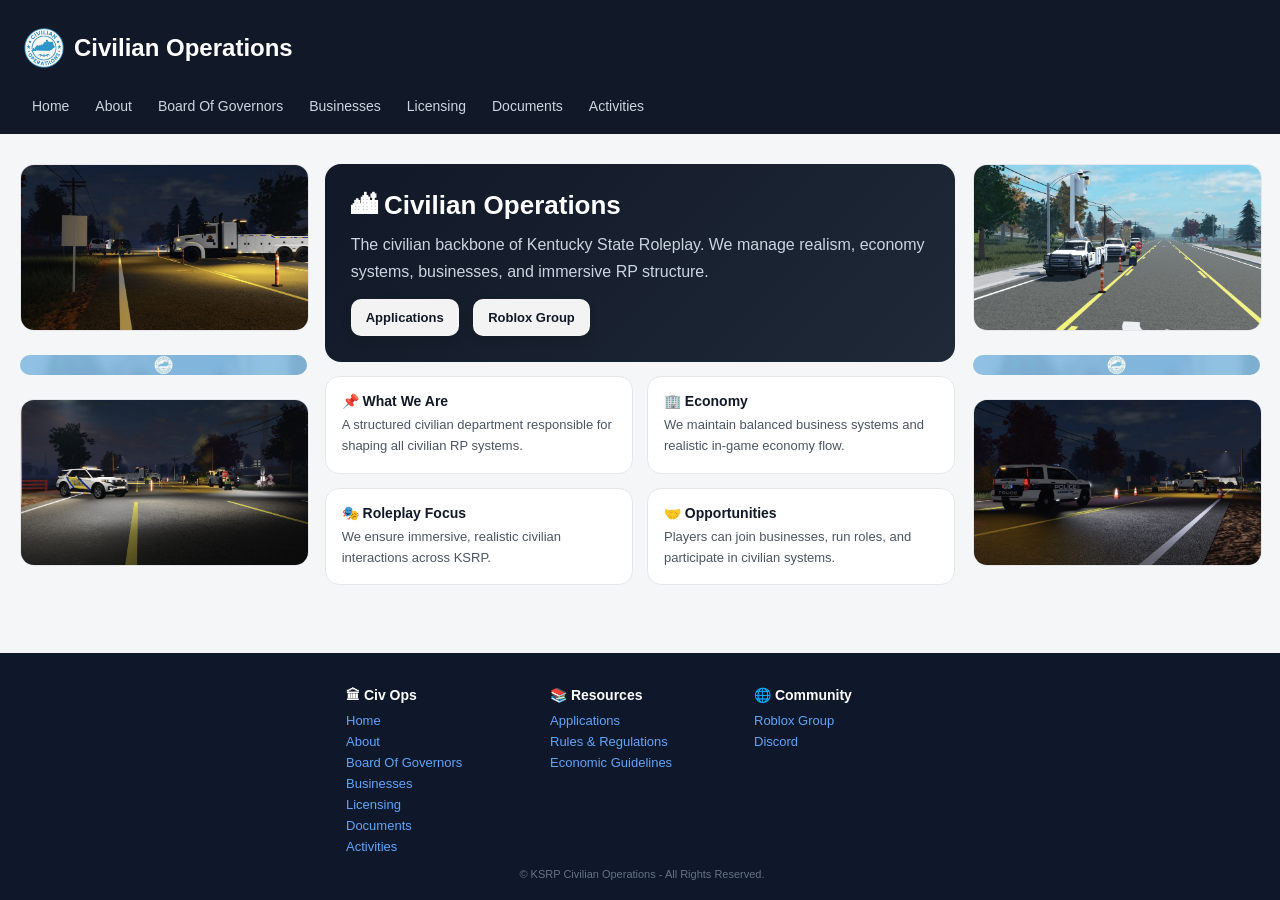
<file: index.html>
<!DOCTYPE html>
<html lang="en">
<head>
<meta charset="UTF-8" />
<meta name="viewport" content="width=device-width, initial-scale=1.0"/>
<link rel="icon" type="image/png" href="loho.png">
<title>Civilian Operations</title>

<meta property="og:title" content="Civilian Operations" />
<meta property="og:image" content="https://civilianoperations.ksrp.workers.dev/smallerlogo.png" />
<meta property="og:url" content="https://civilianoperations.ksrp.workers.dev/" />
<meta property="og:description" content="The civilian backbone of Kentucky State Roleplay. We manage realism, economy systems, businesses, and immersive RP structure." />
<meta property="og:type" content="website" />

<style>
:root {
  --bg: #f4f6f8;
  --text: #111827;
  --muted: #4b5563;
  --border: #e5e7eb;
}

html, body {
  height: 100%;
}

body {
  margin: 0;
  font-family: Arial, Helvetica, sans-serif;
  background: var(--bg);
  color: var(--text);
  display: flex;
  flex-direction: column;
}

/* HEADER */
header {
  background: #111827;
  color: white;
  padding: 14px 24px;
}

.header-top {
  display: flex;
  align-items: center;
  gap: 10px;
}

header img {
  width: 40px;
  height: 40px;
  border-radius: 8px;
}

/* NAV */
nav {
  margin-top: 10px;
  display: flex;
  flex-wrap: wrap;
  gap: 10px;
}

nav a {
  color: #cbd5e1;
  text-decoration: none;
  font-size: 14px;
  padding: 6px 8px;
  border-radius: 6px;
}

nav a:hover {
  background: rgba(255,255,255,0.1);
  color: white;
}

/* WRAPPER */
.wrapper {
  flex: 1;
  display: flex;
  justify-content: center;
}

/* GRID */
.page {
  display: grid;
  grid-template-columns: 1fr 2.2fr 1fr;
  gap: 18px;
  max-width: 1400px;
  width: 100%;
  padding: 30px 20px;
}

/* SIDE */
.side {
  display: flex;
  flex-direction: column;
  gap: 18px;
}

/* IMAGES */
.side img:not(.divider) {
  width: 100%;
  height: 165px;
  object-fit: cover;
  border-radius: 14px;
  border: 1px solid #e5e7eb;
  cursor: pointer;
  transition: 0.25s ease;
}

.side img:not(.divider):hover {
  transform: scale(1.04);
}

/* DIVIDER */
.divider {
  width: 100%;
  height: 20px;
  max-height: 20px;
  object-fit: cover;
  display: block;
  margin: 6px 0;
  opacity: 0.6;

  border-radius: 10px;
  transition: 0.25s ease;
  cursor: default;
}

/* CENTER */
.content {
  display: flex;
  flex-direction: column;
  gap: 14px;
}

/* HERO */
.hero {
  background: linear-gradient(135deg, #111827, #1f2937);
  color: white;
  border-radius: 16px;
  padding: 26px;
}

.hero h1 {
  margin: 0 0 10px 0;
  font-size: 26px;
}

.hero p {
  margin: 0;
  color: #cbd5e1;
  line-height: 1.7;
}

.btn {
  display: inline-flex;
  align-items: center;
  gap: 6px;
  margin-top: 14px;
  margin-right: 10px;
  padding: 10px 14px;
  background: rgba(255, 255, 255, 0.95);
  color: #111827;
  border-radius: 10px;
  text-decoration: none;
  font-size: 13px;
  font-weight: 600;
  border: 1px solid rgba(255,255,255,0.2);
  cursor: pointer;
  transition: all 0.25s ease;
  box-shadow: 0 4px 10px rgba(0,0,0,0.15);
}


.btn:hover {
  transform: translateY(-3px) scale(1.02);
  background: #f9fafb;
  box-shadow: 0 10px 20px rgba(0,0,0,0.2);
}

/* INFO GRID */
.info-grid {
  display: grid;
  grid-template-columns: repeat(2, 1fr);
  gap: 14px;
}

.info-box {
  background: white;
  border: 1px solid var(--border);
  border-radius: 14px;
  padding: 16px;
  cursor: pointer;
  transition: 0.25s ease;
  overflow: hidden;
}

.info-box:hover {
  transform: translateY(-4px);
  border-color: #c7d2fe;
  box-shadow: 0 10px 20px rgba(0,0,0,0.08);
}

.info-box h3 {
  margin: 0 0 6px 0;
  font-size: 14px;
}

.info-box p {
  margin: 0;
  font-size: 13px;
  color: var(--muted);
  line-height: 1.6;
}

footer {
  background: #0f172a;
  color: #94a3b8;
  padding: 20px 20px;
  margin-top: auto;
  display: flex;
  flex-direction: column;
}

.footer-grid {
  max-width: 1200px;
  margin: auto;
  display: grid;
  grid-template-columns: repeat(auto-fit, minmax(180px, 1fr));
  gap: 24px;
}

.footer-divider {
  max-width: 1200px;
  margin: 15px auto 10px;
  height: 1px;
  background: rgba(148, 163, 184, 0.2);
}

.footer-bottom {
  max-width: 1200px;
  width: 100%;
  margin: 0 auto;
  text-align: center;
  font-size: 11px;
  opacity: 0.65;
  padding-top: 8px;
  padding-left: 4px;
}

footer h3 {
  color: white;
  font-size: 14px;
  margin-bottom: 10px;
}

footer a {
  display: block;
  color: #60a5fa;
  text-decoration: none;
  font-size: 13px;
  margin-bottom: 6px;
  transition: 0.2s ease;
}

footer a:hover {
  color: #93c5fd;
  text-decoration: underline;
}
  
/* FOOTER */
footer {
  background: #0f172a;
  color: #94a3b8;
  padding: 20px 20px;
  margin-top: auto;
}

.footer-grid {
  max-width: 1200px;
  margin: auto;
  display: grid;
  grid-template-columns: repeat(auto-fit, minmax(180px, 1fr));
  gap: 24px;
}

footer h3 {
  color: white;
  font-size: 14px;
  margin-bottom: 10px;
}

/* MODAL */
.modal {
  display: none;
  position: fixed;
  inset: 0;
  background: rgba(0,0,0,0.85);
  justify-content: center;
  align-items: center;
  z-index: 999;
}

.modal img {
  max-width: 90%;
  max-height: 90%;
  border-radius: 12px;
}

/* MOBILE */
@media (max-width: 900px) {
  .page {
    grid-template-columns: 1fr;
  }

  .grid {
    grid-template-columns: 1fr;
  }

  .footer-grid {
    grid-template-columns: 1fr;
    text-align: center;
  }

  footer {
    padding: 20px 10px;
  }

  .footer-bottom {
    padding-left: 0;
    text-align: center;
  }
}
</style>
</head>

<body>

<header>
  <div class="header-top">
    <img src="loho.png">
    <h2>Civilian Operations</h2>
  </div>

  <nav>
    <a href="index.html">Home</a>
    <a href="about.html">About</a>
    <a href="bog.html">Board Of Governors</a>
    <a href="businesses.html">Businesses</a>
    <a href="licensing.html">Licensing</a>
    <a href="documents.html">Documents</a>
    <a href="activities.html">Activities</a>
  </nav>
</header>

<div class="wrapper">
<div class="page">

  <!-- LEFT -->
  <div class="side">
    <img src="MedalTVRoblox20260307200713770_-_Copy.png" onclick="openModal(this.src)">
    <img class="divider" src="image.png" alt="divider">
    <img src="MedalTVRoblox20260307200735969_-_Copy.png" onclick="openModal(this.src)">
  </div>

  <!-- CENTER -->
  <div class="content">

    <div class="hero">
      <h1>🏙 Civilian Operations</h1>
      <p>
        The civilian backbone of Kentucky State Roleplay.
        We manage realism, economy systems, businesses, and immersive RP structure.
      </p>
      
      <a class="btn" href="https://discord.com/channels/1411836815174013048/1411846250092822539" target="_blank">Applications</a>
      <a class="btn" href="https://www.roblox.com/share/g/620380444" target="_blank">Roblox Group</a>
    </div>

    <div class="info-grid">

      <div class="info-box">
        <h3>📌 What We Are</h3>
        <p>A structured civilian department responsible for shaping all civilian RP systems.</p>
      </div>

      <div class="info-box">
        <h3>🏢 Economy</h3>
        <p>We maintain balanced business systems and realistic in-game economy flow.</p>
      </div>

      <div class="info-box">
        <h3>🎭 Roleplay Focus</h3>
        <p>We ensure immersive, realistic civilian interactions across KSRP.</p>
      </div>

      <div class="info-box">
        <h3>🤝 Opportunities</h3>
        <p>Players can join businesses, run roles, and participate in civilian systems.</p>
      </div>

    </div>

  </div>

  <!-- RIGHT -->
  <div class="side">
    <img src="MedalTVRoblox20260307193243532_-_Copy.png" onclick="openModal(this.src)">
    <img class="divider" src="image.png" alt="divider">
    <img src="MedalTVRoblox20260307200704891_-_Copy.png" onclick="openModal(this.src)">
  </div>

</div>
</div>

<!-- FOOTER -->
<footer>
  <div class="footer-grid">
    <div>
      <h3>🏛 Civ Ops</h3>
      <a href="index.html">Home</a>
      <a href="about.html">About</a>
      <a href="bog.html">Board Of Governors</a>
      <a href="businesses.html">Businesses</a>
      <a href="licensing.html">Licensing</a>
      <a href="documents.html">Documents</a>
      <a href="activities.html">Activities</a>
    </div>

    <div>
      <h3>📚 Resources</h3>
      <a href="https://discord.com/channels/1411836815174013048/1411846250092822539" target="_blank">Applications</a>
      <a href="https://docs.google.com/document/d/1Xyz_473by6sskYHBkjv5-yyr0QlATa8WGaIO-xJFGZ4/edit?usp=sharing" target="_blank">Rules & Regulations</a>
      <a href="https://docs.google.com/document/d/1YK7AHLKnuTsTiLnHeO7Ybr0RB37CluGGmw-sU-4mFeI/edit?usp=sharing" target="_blank">Economic Guidelines</a>
    </div>

    <div>
      <h3>🌐 Community</h3>
      <a href="https://www.roblox.com/communities/620380444/KSRP-Civilian-Operations#!/about" target="_blank">Roblox Group</a>
      <a href="https://discord.gg/59yaUTcSEj" target="_blank">Discord</a>
    </div>
  </div>
  <p class="footer-bottom">© KSRP Civilian Operations - All Rights Reserved.</p>
</footer>

<!-- MODAL -->
<div class="modal" id="modal" onclick="closeModal(event)">
  <img id="modalImg">
</div>

<script>
function openModal(src) {
  document.getElementById("modal").style.display = "flex";
  document.getElementById("modalImg").src = src;
}

function closeModal(e) {
  if (e.target.id === "modal") {
    document.getElementById("modal").style.display = "none";
  }
}
</script>

</body>
</html>
</file>
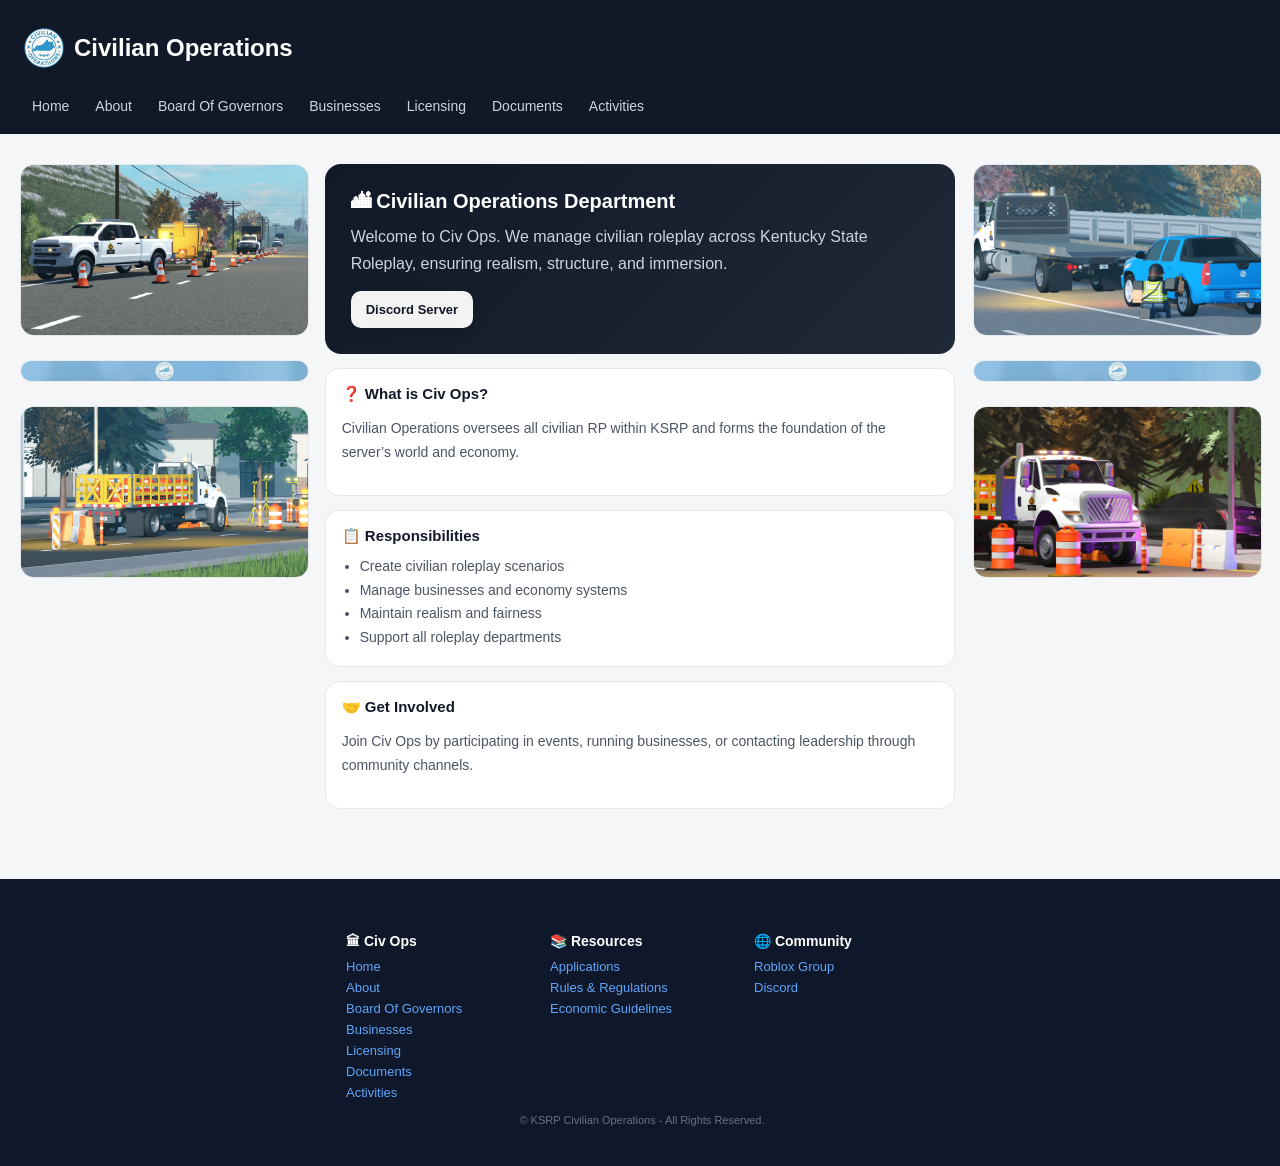
<file: about.html>
<!DOCTYPE html>
<html lang="en">
<head>
<meta charset="UTF-8" />
<meta name="viewport" content="width=device-width, initial-scale=1.0"/>
<link rel="icon" type="image/png" href="loho.png">
<title>Civilian Operations</title>

<meta property="og:title" content="Civilian Operations" />
<meta property="og:image" content="https://civilianoperations.ksrp.workers.dev/smallerlogo.png" />
<meta property="og:url" content="https://civilianoperations.ksrp.workers.dev/" />
<meta property="og:description" content="The civilian backbone of Kentucky State Roleplay. We manage realism, economy systems, businesses, and immersive RP structure." />
<meta property="og:type" content="website" />

<style>
:root {
  --bg: #f4f6f8;
  --card: #ffffff;
  --text: #111827;
  --muted: #4b5563;
  --border: #e5e7eb;
}

body {
  margin: 0;
  font-family: Arial, Helvetica, sans-serif;
  background: var(--bg);
  color: var(--text);
  display: flex;
  flex-direction: column;
}

header {
  background: #111827;
  color: white;
  padding: 14px 24px;
}

.header-top {
  display: flex;
  align-items: center;
  gap: 10px;
}

header img {
  width: 40px;
  height: 40px;
  border-radius: 8px;
}

.logo {
  width: 40px;
  height: 40px;
  border-radius: 8px;
  object-fit: cover;
}

nav {
  margin-top: 10px;
  display: flex;
  flex-wrap: wrap;
  gap: 10px;
}

nav a {
  color: #cbd5e1;
  text-decoration: none;
  font-size: 14px;
  padding: 6px 8px;
  border-radius: 6px;
}

nav a:hover {
  background: rgba(255,255,255,0.1);
  color: white;
}

.wrapper {
  flex: 1;
  display: flex;
  justify-content: center;
}

.page {
  display: grid;
  grid-template-columns: 1fr 2.2fr 1fr;
  gap: 18px;
  max-width: 1400px;
  width: 100%;
  padding: 30px 20px;
}
  
.side {
  display: flex;
  flex-direction: column;
  gap: 18px;
  justify-content: flex-start;
}

.side img {
  width: 100%;
  height: 170px;
  object-fit: cover;
  border-radius: 14px;
  border: 1px solid #e5e7eb;
  transition: 0.25s;
}

.side img:not(.divider) {
  cursor: pointer;
}

.side img:not(.divider):hover {
  transform: scale(1.04);
  box-shadow: 0 10px 20px rgba(0,0,0,0.12);
}
  
.divider {
  width: 100%;
  height: 20px;
  max-height: 20px;
  object-fit: cover;
  display: block;
  margin: 6px 0;
  opacity: 0.6;
}

.content {
  display: flex;
  flex-direction: column;
  gap: 14px;
}

.hero {
  background: linear-gradient(135deg, #111827, #1f2937);
  color: white;
  border-radius: 16px;
  padding: 26px;
  border: none;
}

.hero p {
  margin: 0;
  color: #cbd5e1;
  line-height: 1.7;
}

.hero h1 {
  margin: 0 0 10px 0;
  font-size: 20px;
  color: white;
}

.card {
  background: white;
  border: 1px solid var(--border);
  border-radius: 14px;
  padding: 16px;
  cursor: pointer;
  transition: 0.25s ease;
  overflow: hidden;
}

.card:hover {
  transform: translateY(-4px);
  border-color: #c7d2fe;
  box-shadow: 0 10px 20px rgba(0,0,0,0.08);
}

.btn {
  display: inline-flex;
  align-items: center;
  gap: 6px;
  margin-top: 14px;
  margin-right: 10px;
  padding: 10px 14px;
  background: rgba(255, 255, 255, 0.95);
  color: #111827;
  border-radius: 10px;
  text-decoration: none;
  font-size: 13px;
  font-weight: 600;
  border: 1px solid rgba(255,255,255,0.2);
  cursor: pointer;
  transition: all 0.25s ease;
  box-shadow: 0 4px 10px rgba(0,0,0,0.15);
}

.btn:hover {
  transform: translateY(-3px) scale(1.02);
  background: #f9fafb;
  box-shadow: 0 10px 20px rgba(0,0,0,0.2);
}

.section-title {
  font-size: 15px;
  font-weight: 600;
  margin-bottom: 10px;
}

.card p, .card li {
  color: #4b5563;
  line-height: 1.7;
  font-size: 14px;
}

ul {
  margin: 0;
  padding-left: 18px;
}

footer {
  background: #0f172a;
  color: #94a3b8;
  padding: 20px 20px;
  margin-top: auto;
  display: flex;
  flex-direction: column;
}

.footer-grid {
  max-width: 1200px;
  margin: auto;
  display: grid;
  grid-template-columns: repeat(auto-fit, minmax(180px, 1fr));
  gap: 24px;
}

.footer-divider {
  max-width: 1200px;
  margin: 15px auto 10px;
  height: 1px;
  background: rgba(148, 163, 184, 0.2);
}

.footer-bottom {
  max-width: 1200px;
  width: 100%;
  margin: 0 auto;
  text-align: center;
  font-size: 11px;
  opacity: 0.65;
  padding-top: 8px;
  padding-left: 4px;
}

footer h3 {
  color: white;
  font-size: 14px;
  margin-bottom: 10px;
}

footer a {
  display: block;
  color: #60a5fa;
  text-decoration: none;
  font-size: 13px;
  margin-bottom: 6px;
  transition: 0.2s ease;
}

footer a:hover {
  color: #93c5fd;
  text-decoration: underline;
}

/* FOOTER */
footer {
  background: #0f172a;
  color: #94a3b8;
  padding: 40px 20px;
  margin-top: 40px;
}

.footer-grid {
  max-width: 1200px;
  margin: auto;
  display: grid;
  grid-template-columns: repeat(auto-fit, minmax(180px, 1fr));
  gap: 24px;
}

footer h3 {
  color: white;
  font-size: 14px;
  margin-bottom: 10px;
}

/* MODAL */
.modal {
  display: none;
  position: fixed;
  inset: 0;
  background: rgba(0,0,0,0.85);
  justify-content: center;
  align-items: center;
  z-index: 999;
}

.modal img {
  max-width: 90%;
  max-height: 90%;
  border-radius: 12px;
}

/* MOBILE */
@media (max-width: 900px) {
  .page {
    grid-template-columns: 1fr;
  }

  .grid {
    grid-template-columns: 1fr;
  }

  .footer-grid {
    grid-template-columns: 1fr;
    text-align: center;
  }

  footer {
    padding: 20px 10px;
  }

  .footer-bottom {
    padding-left: 0;
    text-align: center;
  }
}
</style>
</head>

<body>

<header>
  <div class="header-top">
    <img src="loho.png" class="logo">
    <h2>Civilian Operations</h2>
  </div>

  <nav>
    <a href="index.html">Home</a>
    <a href="about.html">About</a>
    <a href="bog.html">Board Of Governors</a>
    <a href="businesses.html">Businesses</a>
    <a href="licensing.html">Licensing</a>
    <a href="documents.html">Documents</a>
    <a href="activities.html">Activities</a>
  </nav>
</header>

<div class="wrapper">
  <div class="page">

  <!-- LEFT -->
  <div class="side">
    <img src="MedalTVRoblox20260307201844677.png" onclick="openModal(this.src)">
    <img src="image.png" class="divider">
    <img src="Screenshot_2026-04-08_001054.png" onclick="openModal(this.src)">
  </div>

  <!-- CENTER -->
  <div class="content">

    <div class="hero">
      <h1>🏙 Civilian Operations Department</h1>
      <p>
        Welcome to Civ Ops. We manage civilian roleplay across Kentucky State Roleplay, ensuring realism, structure, and immersion.
      </p>

      <a class="btn" href="https://discord.com/invite/59yaUTcSEj" target="_blank">Discord Server</a>
    </div>

    <div class="card">
      <div class="section-title">❓ What is Civ Ops?</div>
      <p>
        Civilian Operations oversees all civilian RP within KSRP and forms the foundation of the server’s world and economy.
      </p>
    </div>

    <div class="card">
      <div class="section-title">📋 Responsibilities</div>
      <ul>
        <li>Create civilian roleplay scenarios</li>
        <li>Manage businesses and economy systems</li>
        <li>Maintain realism and fairness</li>
        <li>Support all roleplay departments</li>
      </ul>
    </div>

    <div class="card" id="get-involved">
      <div class="section-title">🤝 Get Involved</div>
      <p>
        Join Civ Ops by participating in events, running businesses, or contacting leadership through community channels.
      </p>
    </div>

  </div>

  <!-- RIGHT -->
  <div class="side">
    <img src="image1.png" onclick="openModal(this.src)">
    <img src="image.png" class="divider">
    <img src="image2.png" onclick="openModal(this.src)">
  </div>

  </div>
</div>

<!-- FOOTER -->
<footer>
  <div class="footer-grid">
    <div>
      <h3>🏛 Civ Ops</h3>
      <a href="index.html">Home</a>
      <a href="about.html">About</a>
      <a href="bog.html">Board Of Governors</a>
      <a href="businesses.html">Businesses</a>
      <a href="licensing.html">Licensing</a>
      <a href="documents.html">Documents</a>
      <a href="activities.html">Activities</a>
    </div>

    <div>
      <h3>📚 Resources</h3>
      <a href="https://discord.com/channels/1411836815174013048/1411846250092822539" target="_blank">Applications</a>
      <a href="https://docs.google.com/document/d/1Xyz_473by6sskYHBkjv5-yyr0QlATa8WGaIO-xJFGZ4/edit?usp=sharing" target="_blank">Rules & Regulations</a>
      <a href="https://docs.google.com/document/d/1YK7AHLKnuTsTiLnHeO7Ybr0RB37CluGGmw-sU-4mFeI/edit?usp=sharing" target="_blank">Economic Guidelines</a>
    </div>

    <div>
      <h3>🌐 Community</h3>
      <a href="https://www.roblox.com/communities/620380444/KSRP-Civilian-Operations#!/about" target="_blank">Roblox Group</a>
      <a href="https://discord.gg/59yaUTcSEj" target="_blank">Discord</a>
    </div>
  </div>
  <p class="footer-bottom">© KSRP Civilian Operations - All Rights Reserved.</p>
</footer>

<!-- MODAL -->
<div class="modal" id="modal" onclick="closeModal(event)">
  <img id="modalImg">
</div>

<script>
function openModal(src) {
  document.getElementById("modal").style.display = "flex";
  document.getElementById("modalImg").src = src;
}

function closeModal(e) {
  if (e.target.id === "modal") {
    document.getElementById("modal").style.display = "none";
  }
}
</script>

</body>
</html>
</file>
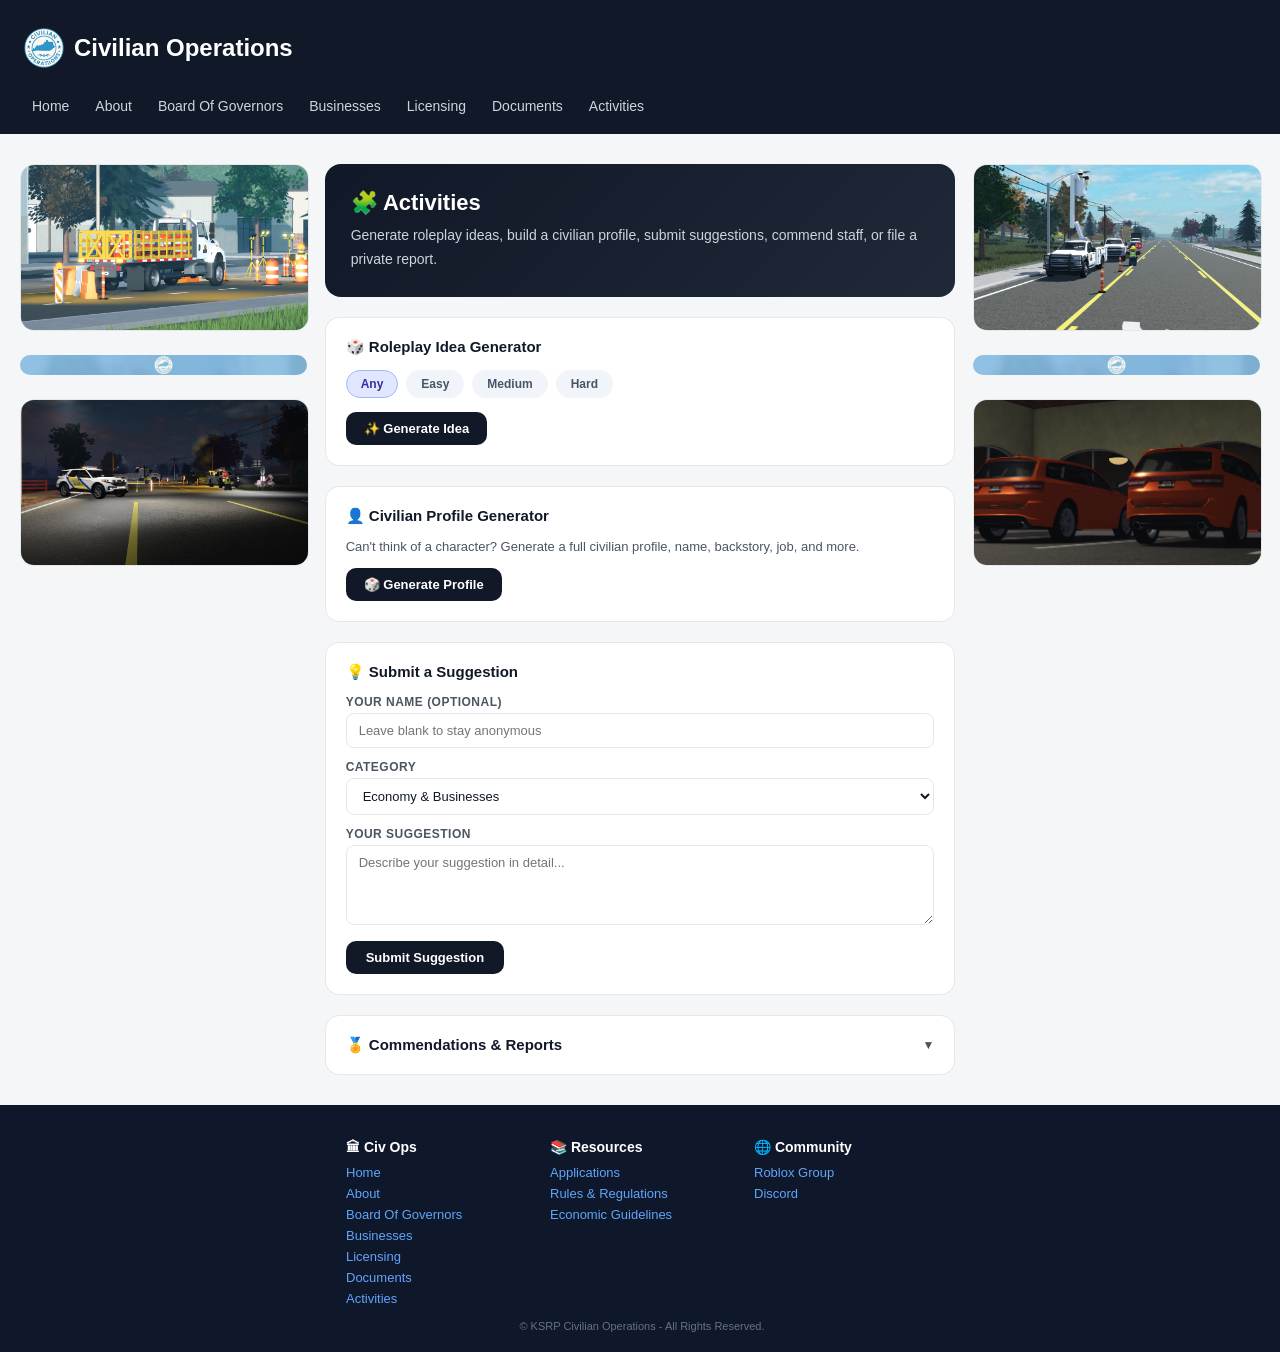
<file: activities.html>
<!DOCTYPE html>
<html lang="en">
<head>
<meta charset="UTF-8" />
<meta name="viewport" content="width=device-width, initial-scale=1.0"/>
<link rel="icon" type="image/png" href="loho.png">
<title>Activities</title>

<meta property="og:title" content="Civilian Operations" />
<meta property="og:image" content="https://civilianoperations.ksrp.workers.dev/smallerlogo.png" />
<meta property="og:url" content="https://civilianoperations.ksrp.workers.dev/" />
<meta property="og:description" content="The civilian backbone of Kentucky State Roleplay. We manage realism, economy systems, businesses, and immersive RP structure." />
<meta property="og:type" content="website" />

<style>
:root {
  --bg: #f4f6f8;
  --card: #ffffff;
  --text: #111827;
  --muted: #4b5563;
  --border: #e5e7eb;
}

html, body {
  height: 100%;
}

body {
  margin: 0;
  font-family: Arial, Helvetica, sans-serif;
  background: var(--bg);
  color: var(--text);
  display: flex;
  flex-direction: column;
}

header {
  background: #111827;
  color: white;
  padding: 14px 24px;
}

.header-top {
  display: flex;
  align-items: center;
  gap: 10px;
}

header img {
  width: 40px;
  height: 40px;
  border-radius: 8px;
}

nav {
  margin-top: 10px;
  display: flex;
  flex-wrap: wrap;
  gap: 10px;
}

nav a {
  color: #cbd5e1;
  text-decoration: none;
  font-size: 14px;
  padding: 6px 8px;
  border-radius: 6px;
}

nav a:hover {
  background: rgba(255,255,255,0.1);
  color: white;
}

.wrapper {
  flex: 1;
  display: flex;
  justify-content: center;
}

/* Three-column layout matching index.html */
.page {
  display: grid;
  grid-template-columns: 1fr 2.2fr 1fr;
  gap: 18px;
  max-width: 1400px;
  width: 100%;
  padding: 30px 20px;
}

/* Side columns */
.side {
  display: flex;
  flex-direction: column;
  gap: 18px;
}

.side img:not(.divider) {
  width: 100%;
  height: 165px;
  object-fit: cover;
  border-radius: 14px;
  border: 1px solid #e5e7eb;
  cursor: pointer;
  transition: 0.25s ease;
}

.side img:not(.divider):hover {
  transform: scale(1.04);
}

.divider {
  width: 100%;
  height: 20px;
  max-height: 20px;
  object-fit: cover;
  display: block;
  margin: 6px 0;
  opacity: 0.6;
  border-radius: 10px;
  transition: 0.25s ease;
  cursor: default;
}

/* Center column */
.content {
  display: flex;
  flex-direction: column;
  gap: 20px;
}

.hero {
  background: linear-gradient(135deg, #111827, #1f2937);
  color: white;
  border-radius: 16px;
  padding: 26px;
}

.hero h1 {
  margin: 0 0 8px 0;
  font-size: 22px;
}

.hero p {
  margin: 0;
  color: #cbd5e1;
  line-height: 1.7;
  font-size: 14px;
}

.card {
  background: white;
  border: 1px solid var(--border);
  border-radius: 14px;
  padding: 20px;
  overflow: hidden;
}

.card-title {
  font-size: 15px;
  font-weight: 600;
  margin-bottom: 14px;
  display: flex;
  align-items: center;
  gap: 8px;
}

.difficulty-row {
  display: flex;
  gap: 8px;
  margin-bottom: 14px;
  flex-wrap: wrap;
}

.pill {
  padding: 6px 14px;
  border-radius: 20px;
  font-size: 12px;
  font-weight: 600;
  cursor: pointer;
  border: 1px solid transparent;
  transition: 0.2s ease;
  background: #f1f5f9;
  color: #475569;
}

.pill:hover { background: #e2e8f0; }
.pill.active-easy   { background: #dcfce7; color: #166534; border-color: #86efac; }
.pill.active-medium { background: #fef9c3; color: #854d0e; border-color: #fde047; }
.pill.active-hard   { background: #fee2e2; color: #991b1b; border-color: #fca5a5; }
.pill.active-any    { background: #e0e7ff; color: #3730a3; border-color: #a5b4fc; }

.gen-btn {
  display: inline-flex;
  align-items: center;
  gap: 6px;
  padding: 9px 18px;
  background: #111827;
  color: white;
  border: none;
  border-radius: 10px;
  font-size: 13px;
  font-weight: 600;
  cursor: pointer;
  transition: 0.2s ease;
}

.gen-btn:hover {
  background: #1f2937;
  transform: translateY(-1px);
}

.output-box {
  margin-top: 14px;
  background: #f8fafc;
  border: 1px solid var(--border);
  border-radius: 10px;
  padding: 14px 16px;
  font-size: 13px;
  color: var(--muted);
  line-height: 1.7;
  min-height: 48px;
  display: none;
}

.output-box.visible { display: block; }

.output-box strong {
  color: var(--text);
  display: block;
  margin-bottom: 4px;
  font-size: 14px;
}

.form-group {
  margin-bottom: 12px;
}

.form-group label {
  display: block;
  font-size: 12px;
  font-weight: 600;
  color: var(--muted);
  margin-bottom: 4px;
  text-transform: uppercase;
  letter-spacing: 0.04em;
}

.form-group input,
.form-group textarea,
.form-group select {
  width: 100%;
  box-sizing: border-box;
  padding: 9px 12px;
  border: 1px solid var(--border);
  border-radius: 8px;
  font-size: 13px;
  font-family: Arial, Helvetica, sans-serif;
  color: var(--text);
  background: white;
  transition: 0.2s ease;
  outline: none;
}

.form-group input:focus,
.form-group textarea:focus,
.form-group select:focus {
  border-color: #6366f1;
  box-shadow: 0 0 0 3px rgba(99,102,241,0.1);
}

.form-group textarea {
  resize: vertical;
  min-height: 80px;
}

.submit-btn {
  padding: 9px 20px;
  background: #111827;
  color: white;
  border: none;
  border-radius: 10px;
  font-size: 13px;
  font-weight: 600;
  cursor: pointer;
  transition: 0.2s ease;
}

.submit-btn:hover {
  background: #1f2937;
  transform: translateY(-1px);
}

.success-msg {
  display: none;
  margin-top: 10px;
  padding: 10px 14px;
  background: #dcfce7;
  color: #166534;
  border-radius: 8px;
  font-size: 13px;
  font-weight: 600;
}

.dropdown-toggle {
  display: flex;
  align-items: center;
  justify-content: space-between;
  cursor: pointer;
  user-select: none;
}

.dropdown-toggle .arrow {
  font-size: 12px;
  transition: 0.2s ease;
  color: var(--muted);
}

.dropdown-toggle.open .arrow {
  transform: rotate(180deg);
}

.dropdown-body {
  display: none;
  margin-top: 16px;
  padding-top: 16px;
  border-top: 1px solid var(--border);
}

.dropdown-body.open { display: block; }

.tab-row {
  display: flex;
  gap: 8px;
  margin-bottom: 16px;
}

.tab {
  padding: 7px 16px;
  border-radius: 8px;
  font-size: 13px;
  font-weight: 600;
  cursor: pointer;
  border: 1px solid var(--border);
  background: white;
  color: var(--muted);
  transition: 0.2s ease;
}

.tab.active {
  background: #111827;
  color: white;
  border-color: #111827;
}

.tab-panel { display: none; }
.tab-panel.active { display: block; }

.notice {
  background: #fff7ed;
  border: 1px solid #fed7aa;
  border-radius: 8px;
  padding: 10px 14px;
  font-size: 12px;
  color: #9a3412;
  margin-bottom: 14px;
  line-height: 1.6;
}

footer {
  background: #0f172a;
  color: #94a3b8;
  padding: 20px 20px;
  margin-top: auto;
  display: flex;
  flex-direction: column;
}

.footer-grid {
  max-width: 1200px;
  margin: auto;
  display: grid;
  grid-template-columns: repeat(auto-fit, minmax(180px, 1fr));
  gap: 24px;
}

.footer-bottom {
  max-width: 1200px;
  width: 100%;
  margin: 0 auto;
  text-align: center;
  font-size: 11px;
  opacity: 0.65;
  padding-top: 8px;
  padding-left: 4px;
}

footer h3 {
  color: white;
  font-size: 14px;
  margin-bottom: 10px;
}

footer a {
  display: block;
  color: #60a5fa;
  text-decoration: none;
  font-size: 13px;
  margin-bottom: 6px;
  transition: 0.2s ease;
}

footer a:hover {
  color: #93c5fd;
  text-decoration: underline;
}

/* MODAL */
.modal {
  display: none;
  position: fixed;
  inset: 0;
  background: rgba(0,0,0,0.85);
  justify-content: center;
  align-items: center;
  z-index: 999;
}

.modal img {
  max-width: 90%;
  max-height: 90%;
  border-radius: 12px;
}

@media (max-width: 900px) {
  .page {
    grid-template-columns: 1fr;
  }
  .side { display: none; }
  .tab-row { flex-wrap: wrap; }
  .difficulty-row { flex-wrap: wrap; }
}
</style>
</head>

<body>

<header>
  <div class="header-top">
    <img src="loho.png">
    <h2>Civilian Operations</h2>
  </div>
  <nav>
    <a href="index.html">Home</a>
    <a href="about.html">About</a>
    <a href="bog.html">Board Of Governors</a>
    <a href="businesses.html">Businesses</a>
    <a href="licensing.html">Licensing</a>
    <a href="documents.html">Documents</a>
    <a href="activities.html">Activities</a>
  </nav>
</header>

<div class="wrapper">
<div class="page">

  <!-- LEFT SIDE -->
  <div class="side">
    <img src="Screenshot_2026-04-08_001054.png" onclick="openModal(this.src)">
    <img class="divider" src="image.png" alt="divider">
    <img src="MedalTVRoblox20260307200735969_-_Copy.png" onclick="openModal(this.src)">
  </div>

  <!-- CENTER CONTENT -->
  <div class="content">

    <div class="hero">
      <h1>🧩 Activities</h1>
      <p>Generate roleplay ideas, build a civilian profile, submit suggestions, commend staff, or file a private report.</p>
    </div>

    <!-- RP GENERATOR -->
    <div class="card">
      <div class="card-title">🎲 Roleplay Idea Generator</div>
      <div class="difficulty-row">
        <span class="pill active-any" data-diff="any" onclick="setDiff(this)">Any</span>
        <span class="pill" data-diff="easy" onclick="setDiff(this)">Easy</span>
        <span class="pill" data-diff="medium" onclick="setDiff(this)">Medium</span>
        <span class="pill" data-diff="hard" onclick="setDiff(this)">Hard</span>
      </div>
      <button class="gen-btn" onclick="generateRP()">✨ Generate Idea</button>
      <div class="output-box" id="rp-output"></div>
    </div>

    <!-- PROFILE GENERATOR -->
    <div class="card">
      <div class="card-title">👤 Civilian Profile Generator</div>
      <p style="font-size:13px; color:var(--muted); margin:0 0 14px 0;">Can't think of a character? Generate a full civilian profile, name, backstory, job, and more.</p>
      <button class="gen-btn" onclick="generateProfile()">🎲 Generate Profile</button>
      <div class="output-box" id="profile-output"></div>
    </div>

    <!-- SUGGESTIONS -->
    <div class="card">
      <div class="card-title">💡 Submit a Suggestion</div>
      <div class="form-group">
        <label>Your Name (optional)</label>
        <input type="text" id="sug-name" placeholder="Leave blank to stay anonymous">
      </div>
      <div class="form-group">
        <label>Category</label>
        <select id="sug-cat">
          <option>Economy & Businesses</option>
          <option>Roleplay Systems</option>
          <option>Website</option>
          <option>Events</option>
          <option>Other</option>
        </select>
      </div>
      <div class="form-group">
        <label>Your Suggestion</label>
        <textarea id="sug-text" placeholder="Describe your suggestion in detail..."></textarea>
      </div>
      <button class="submit-btn" onclick="submitSuggestion()">Submit Suggestion</button>
      <div class="success-msg" id="sug-success">✅ Suggestion submitted! Thank you.</div>
    </div>

    <!-- COMMENDATIONS & REPORTS -->
    <div class="card">
      <div class="dropdown-toggle" id="comm-toggle" onclick="toggleDropdown('comm-toggle', 'comm-body')">
        <div class="card-title" style="margin:0;">🏅 Commendations & Reports</div>
        <span class="arrow">▼</span>
      </div>

      <div class="dropdown-body" id="comm-body">
        <div class="tab-row">
          <div class="tab active" onclick="switchTab(this, 'tab-commend')">🏅 Commendation</div>
          <div class="tab" onclick="switchTab(this, 'tab-report')">🔒 Private Report</div>
        </div>

        <div class="tab-panel active" id="tab-commend">
          <div class="form-group">
            <label>Your Name (optional)</label>
            <input type="text" id="com-name" placeholder="Leave blank to stay anonymous">
          </div>
          <div class="form-group">
            <label>Who are you commending?</label>
            <input type="text" id="com-who" placeholder="Name or Roblox username">
          </div>
          <div class="form-group">
            <label>Their Role / Position</label>
            <input type="text" id="com-role" placeholder="e.g. Governor, Lt. Governor, etc..">
          </div>
          <div class="form-group">
            <label>Why do they deserve recognition?</label>
            <textarea id="com-reason" placeholder="Tell us what they did..."></textarea>
          </div>
          <button class="submit-btn" onclick="submitCommendation()">Submit Commendation</button>
          <div class="success-msg" id="com-success">✅ Commendation submitted! We'll review it shortly.</div>
        </div>

        <div class="tab-panel" id="tab-report">
          <div class="notice">
            ⚠️ <strong>Use this responsibly.</strong> Private reports are for situations where you feel uncomfortable reporting through normal channels. Abuse of this system will result in it being removed entirely.
          </div>
          <div class="form-group">
            <label>Who are you reporting?</label>
            <input type="text" id="rep-who" placeholder="Name or Roblox username">
          </div>
          <div class="form-group">
            <label>Their Role / Position</label>
            <input type="text" id="rep-role" placeholder="e.g. Board of Governors, Business Owner...">
          </div>
          <div class="form-group">
            <label>What happened?</label>
            <textarea id="rep-reason" placeholder="Describe the situation in detail. Your identity will not be shared."></textarea>
          </div>
          <div class="form-group">
            <label>Any evidence? (link)</label>
            <input type="text" id="rep-evidence" placeholder="Paste a link to a screenshot or video (optional)">
          </div>
          <button class="submit-btn" onclick="submitReport()">Submit Report Anonymously</button>
          <div class="success-msg" id="rep-success">✅ Report submitted anonymously. We'll review it.</div>
        </div>

      </div>
    </div>

  </div>

  <!-- RIGHT SIDE -->
  <div class="side">
    <img src="MedalTVRoblox20260307193243532_-_Copy.png" onclick="openModal(this.src)">
    <img class="divider" src="image.png" alt="divider">
    <img src="9xw23x9.png" onclick="openModal(this.src)">
  </div>

</div>
</div>

<!-- FOOTER -->
<footer>
  <div class="footer-grid">
    <div>
      <h3>🏛 Civ Ops</h3>
      <a href="index.html">Home</a>
      <a href="about.html">About</a>
      <a href="bog.html">Board Of Governors</a>
      <a href="businesses.html">Businesses</a>
      <a href="licensing.html">Licensing</a>
      <a href="documents.html">Documents</a>
      <a href="activities.html">Activities</a>
    </div>
    <div>
      <h3>📚 Resources</h3>
      <a href="https://discord.com/channels/1411836815174013048/1411846250092822539" target="_blank">Applications</a>
      <a href="https://docs.google.com/document/d/1Xyz_473by6sskYHBkjv5-yyr0QlATa8WGaIO-xJFGZ4/edit?usp=sharing" target="_blank">Rules & Regulations</a>
      <a href="https://docs.google.com/document/d/1YK7AHLKnuTsTiLnHeO7Ybr0RB37CluGGmw-sU-4mFeI/edit?usp=sharing" target="_blank">Economic Guidelines</a>
    </div>
    <div>
      <h3>🌐 Community</h3>
      <a href="https://www.roblox.com/communities/620380444/KSRP-Civilian-Operations#!/about" target="_blank">Roblox Group</a>
      <a href="https://discord.gg/59yaUTcSEj" target="_blank">Discord</a>
    </div>
  </div>
  <p class="footer-bottom">© KSRP Civilian Operations - All Rights Reserved.</p>
</footer>

<!-- MODAL -->
<div class="modal" id="modal" onclick="closeModal(event)">
  <img id="modalImg">
</div>

<script>
const WORKER_URL = "https://civops-webhook.ksrp.workers.dev";

// --- DIFFICULTY ---
let currentDiff = 'any';
function setDiff(el) {
  document.querySelectorAll('.pill').forEach(p => p.className = 'pill');
  currentDiff = el.dataset.diff;
  el.classList.add('active-' + currentDiff);
}

// --- RP IDEAS ---
const rpIdeas = {
  easy: [
    {
      title: "Civilian Traffic Commuter",
      desc: "Drive from one town to another obeying all speed limits, stop lights, and signs. Treat it like a realistic daily commute in Kentucky."
    },
    {
      title: "Gas Station Routine Worker",
      desc: "Drive between gas stations, refuel your vehicle, and roleplay a shift where you keep your car maintained and ready."
    },
    {
      title: "Store Stop Roleplay",
      desc: "Stop at stores (like convenience stores or diners on the map), park correctly, and roleplay quick errands between drives."
    },
    {
      title: "Basic Patrol Driver",
      desc: "Drive through all towns in Kentucky while observing traffic flow and staying out of active police scenes."
    },
    {
      title: "Parking Enforcement Challenge",
      desc: "Find different parking lots and practice realistic parking. Only park in legal spots and avoid blocking traffic."
    }
  ],

  medium: [
    {
      title: "Delivery Driver",
      desc: "Get on the delivery job and deliver mail for 10-15 minutes or more."
    },
    {
      title: "Tow & Recovery Spotter",
      desc: "Drive around looking for crashed or abandoned vehicles on roads and roleplay reporting or towing them."
    },
    {
      title: "Speed Compliance Run",
      desc: "Travel through all major roads strictly following posted speed limits and fully stopping at intersections."
    },
    {
      title: "Police Activity Avoidance Driver",
      desc: "Patrol the map while avoiding active police scenes, roadblocks, and traffic stops."
    },
    {
      title: "Vehicle Inspection Loop",
      desc: "Stop at multiple locations and roleplay checking your vehicle condition (fuel, damage, parking correctness) before continuing."
    }
  ],

  hard: [
    {
      title: "Full County Work Shift",
      desc: "Complete a 25–30 minute continuous driving shift in Kentucky with no crashes, violations, or reckless driving."
    },
    {
      title: "Perfect Driver Certification Run",
      desc: "Drive across all major towns without a single traffic violation, accident, or off-road shortcut."
    },
    {
      title: "Emergency Route Navigation",
      desc: "Continuously drive while rerouting around active emergencies, crashes, and police activity without stopping in scenes."
    },
    {
      title: "No Stop Movement Challenge",
      desc: "Drive continuously for 15+ minutes without fully stopping unless at traffic lights, while obeying all laws."
    },
    {
      title: "Entire Map Coverage Shift",
      desc: "Drive through every major road and town in Kentucky in one uninterrupted, law-abiding run."
    }
  ]
};

function generateRP() {
  const pool = currentDiff === 'any'
    ? [...rpIdeas.easy, ...rpIdeas.medium, ...rpIdeas.hard]
    : rpIdeas[currentDiff];
  const idea = pool[Math.floor(Math.random() * pool.length)];
  const box = document.getElementById('rp-output');
  box.innerHTML = '<strong>' + idea.title + '</strong>' + idea.desc;
  box.classList.add('visible');
}

// --- PROFILE GENERATOR ---
const firstNames = [
  "James","Maria","Devin","Chloe","Marcus","Priya","Tyler","Aaliyah",
  "Nathan","Sofia","Jordan","Keisha","Eli","Camila","Leon",
  "Brooke","Logan","Isaiah","Hannah","Dylan","Amira","Caleb","Autumn",
  "Noah","Lily","Evan","Zoe","Mason","Ruby"
];

const lastNames = [
  "Hartley","Nguyen","Brooks","Rivera","Coleman","Patel","Sullivan","Kim",
  "Delgado","Pierce","Washington","Voss","Moreno","Stein","Anderson",
  "Fletcher","Bennett","Crawford","Hayes","Reed","Monroe","Griffin",
  "Cooper","Bell","Ward","Reynolds","Price"
];

const jobs = [
  "Gas Station Attendant",
  "Restaurant Server",
  "Coffee Shop Barista",
  "Downtown Delivery Driver",
  "Courier Package Driver",
  "Auto Mechanic (Local Shop)",
  "Farmhand",
  "Food Truck Owner",
  "Small Business Owner",
  "Uber / Taxi Driver",
  "Real Estate Assistant",
  "Landscaping Worker",
  "Roadside Assistance Technician",
  "Freelance Photographer",
  "Appliance Repair Technician",
  "Hotel Front Desk Worker",
  "Janitor / Maintenance Worker"
];

const backstories = [
  "Moved to Lexington for affordable living and steady work opportunities.",
  "Born and raised in Kentucky suburbs, prefers a quiet routine life.",
  "Recently switched careers and is rebuilding their income from scratch.",
  "Works multiple small jobs to stay ahead of bills and rent.",
  "Moved here from out of state after family settled in the area.",
  "Young adult trying to gain independence while working entry-level jobs.",
  "Came to Lexington for college and stayed after graduation.",
  "Left a fast-paced city life to live somewhere calmer and cheaper.",
  "Supports family back home while working full-time locally.",
  "Recently started a small business and is trying to grow a customer base."
];

const quirks = [
  "Always takes the same route everywhere, even if it's slower.",
  "Refuses to eat at the same place twice in a row.",
  "Keeps receipts for everything and organizes them carefully.",
  "Always arrives early to every shift or appointment.",
  "Listens to local radio or music while working, never silence.",
  "Prefers cash and avoids card payments when possible.",
  "Keeps vehicle interior extremely clean at all times.",
  "Stops for breaks at the exact same locations daily.",
  "Has a habit of mentally planning the whole day in advance.",
  "Remembers every customer or client they've interacted with."
];

function generateProfile() {
  const name = firstNames[Math.floor(Math.random()*firstNames.length)] + ' ' + lastNames[Math.floor(Math.random()*lastNames.length)];
  const age = Math.floor(Math.random() * 35) + 22;
  const job = jobs[Math.floor(Math.random()*jobs.length)];
  const backstory = backstories[Math.floor(Math.random()*backstories.length)];
  const quirk = quirks[Math.floor(Math.random()*quirks.length)];
  const box = document.getElementById('profile-output');
  box.innerHTML =
    '<strong>' + name + ', Age ' + age + '</strong>' +
    '<span style="display:block;margin-bottom:6px;"><b style="color:#374151;">Occupation:</b> ' + job + '</span>' +
    '<span style="display:block;margin-bottom:6px;"><b style="color:#374151;">Background:</b> ' + backstory + '</span>' +
    '<span style="display:block;"><b style="color:#374151;">Notable trait:</b> ' + quirk + '</span>';
  box.classList.add('visible');
}

// --- DROPDOWN ---
function toggleDropdown(toggleId, bodyId) {
  document.getElementById(toggleId).classList.toggle('open');
  document.getElementById(bodyId).classList.toggle('open');
}

// --- TABS ---
function switchTab(el, panelId) {
  el.closest('.dropdown-body').querySelectorAll('.tab').forEach(t => t.classList.remove('active'));
  el.closest('.dropdown-body').querySelectorAll('.tab-panel').forEach(p => p.classList.remove('active'));
  el.classList.add('active');
  document.getElementById(panelId).classList.add('active');
}

// --- SEND TO WORKER ---
async function sendToWorker(embed) {
  try {
    const res = await fetch(WORKER_URL, {
      method: "POST",
      headers: { "Content-Type": "application/json" },
      body: JSON.stringify({ embeds: [embed] })
    });
    if (!res.ok) throw new Error("Worker returned " + res.status);
    return true;
  } catch (err) {
    console.error("Submit error:", err);
    alert("Failed to submit. Please try again later.");
    return false;
  }
}

function showSuccess(id) {
  const el = document.getElementById(id);
  el.style.display = "block";
  setTimeout(() => { el.style.display = "none"; }, 4000);
}

// --- SUGGESTION ---
async function submitSuggestion() {
  const name = document.getElementById("sug-name").value.trim() || "Anonymous";
  const category = document.getElementById("sug-cat").value;
  const text = document.getElementById("sug-text").value.trim();
  if (!text) { alert("Please write your suggestion before submitting."); return; }

  const ok = await sendToWorker({
    title: "💡 New Suggestion",
    color: 0x6366f1,
    fields: [
      { name: "Submitted By", value: name, inline: true },
      { name: "Category", value: category, inline: true },
      { name: "Suggestion", value: text }
    ],
    timestamp: new Date().toISOString()
  });

  if (ok) {
    document.getElementById("sug-text").value = "";
    showSuccess("sug-success");
  }
}

// --- COMMENDATION ---
async function submitCommendation() {
  const name = document.getElementById("com-name").value.trim() || "Anonymous";
  const who = document.getElementById("com-who").value.trim();
  const role = document.getElementById("com-role").value.trim();
  const reason = document.getElementById("com-reason").value.trim();
  if (!who || !reason) { alert("Please fill in who you're commending and why."); return; }

  const ok = await sendToWorker({
    title: "🏅 New Commendation",
    color: 0xf59e0b,
    fields: [
      { name: "Submitted By", value: name, inline: true },
      { name: "Commending", value: who, inline: true },
      { name: "Their Role", value: role || "Not specified", inline: true },
      { name: "Reason", value: reason }
    ],
    timestamp: new Date().toISOString()
  });

  if (ok) {
    document.getElementById("com-who").value = "";
    document.getElementById("com-role").value = "";
    document.getElementById("com-reason").value = "";
    showSuccess("com-success");
  }
}

// --- PRIVATE REPORT ---
async function submitReport() {
  const who = document.getElementById("rep-who").value.trim();
  const role = document.getElementById("rep-role").value.trim();
  const reason = document.getElementById("rep-reason").value.trim();
  const evidence = document.getElementById("rep-evidence").value.trim();
  if (!who || !reason) { alert("Please fill in who you're reporting and what happened."); return; }

  const ok = await sendToWorker({
    title: "🔒 Anonymous Private Report",
    color: 0xef4444,
    fields: [
      { name: "Reporting", value: who, inline: true },
      { name: "Their Role", value: role || "Not specified", inline: true },
      { name: "What Happened", value: reason },
      { name: "Evidence", value: evidence || "None provided" }
    ],
    footer: { text: "This report was submitted anonymously." },
    timestamp: new Date().toISOString()
  });

  if (ok) {
    document.getElementById("rep-who").value = "";
    document.getElementById("rep-role").value = "";
    document.getElementById("rep-reason").value = "";
    document.getElementById("rep-evidence").value = "";
    showSuccess("rep-success");
  }
}

// --- MODAL ---
function openModal(src) {
  document.getElementById("modal").style.display = "flex";
  document.getElementById("modalImg").src = src;
}

function closeModal(e) {
  if (e.target.id === "modal") {
    document.getElementById("modal").style.display = "none";
  }
}
</script>

</body>
</html>
</file>
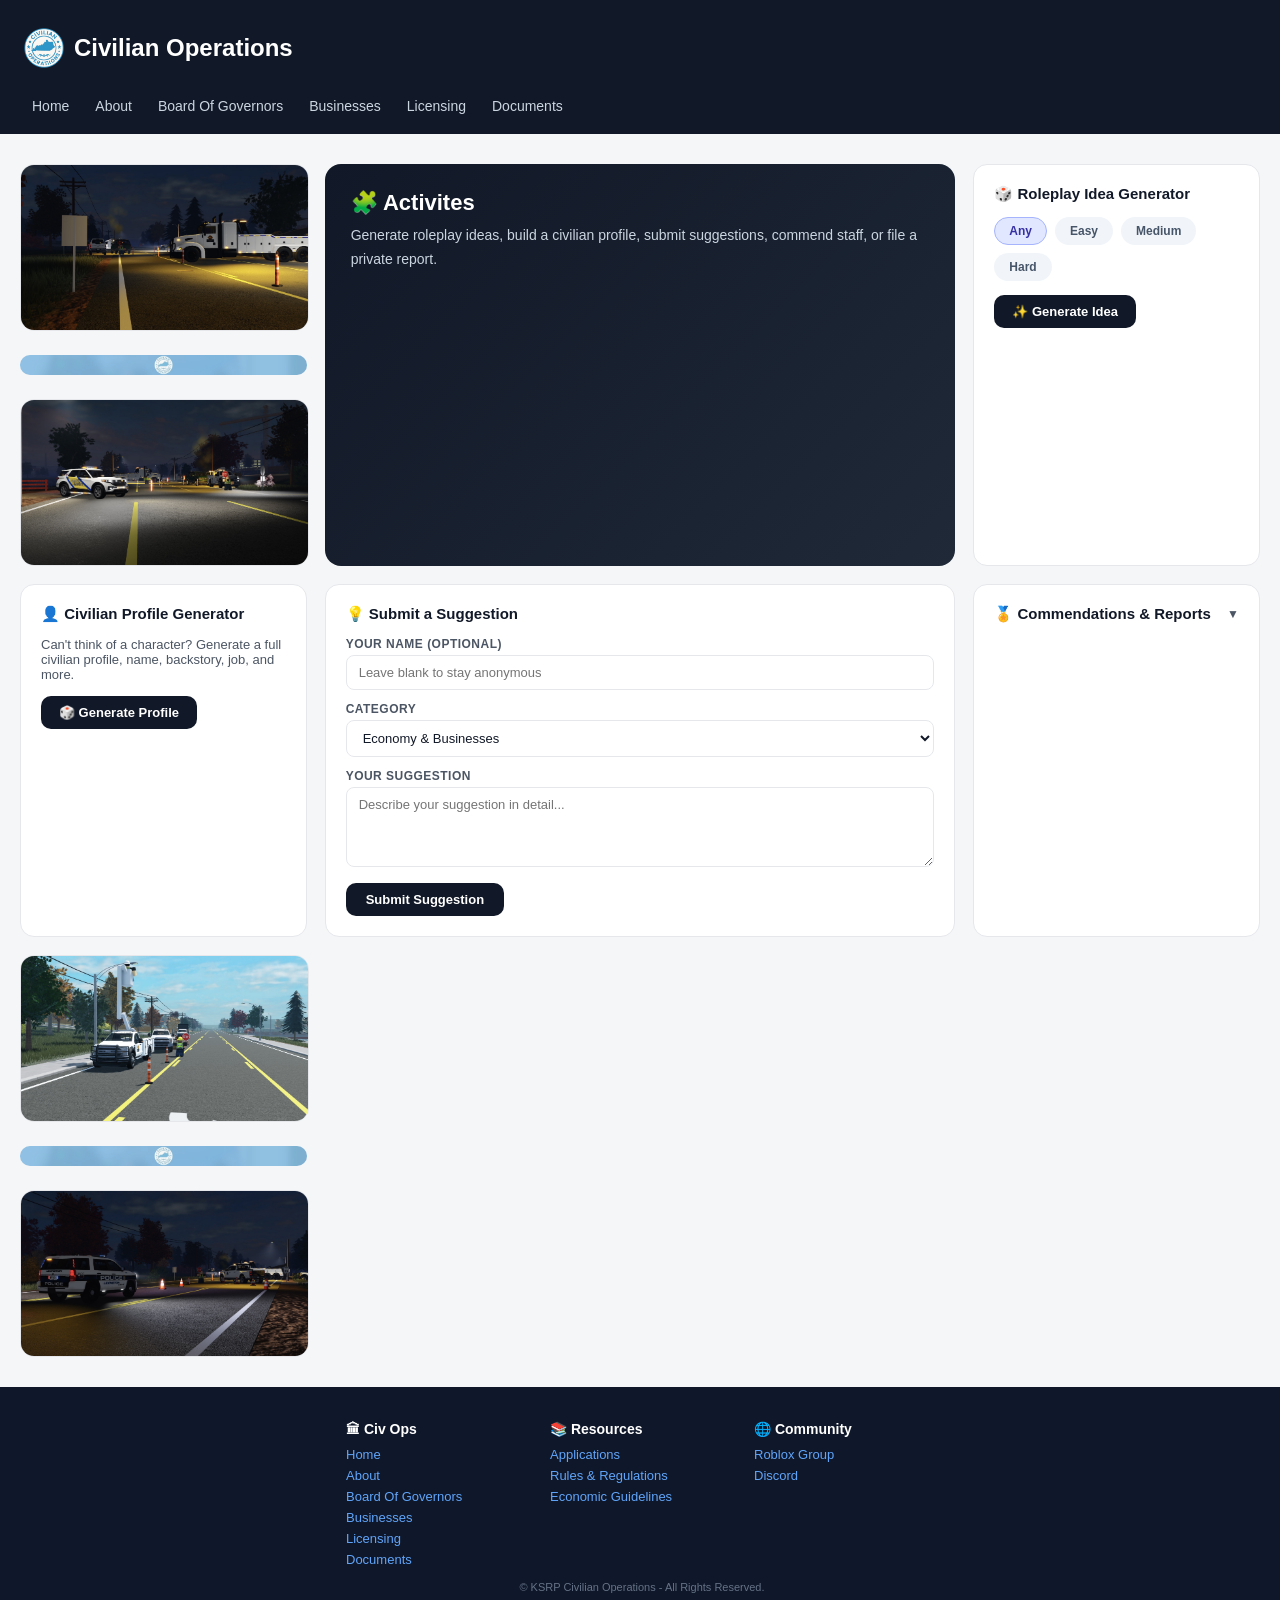
<file: Activities_formatted.html>
<!DOCTYPE html>
<html lang="en">
 <head>
  <meta charset="utf-8"/>
  <meta content="width=device-width, initial-scale=1.0" name="viewport"/>
  <link href="loho.png" rel="icon" type="image/png"/>
  <title>
   Activites
  </title>
  <meta content="Civilian Operations" property="og:title"/>
  <meta content="https://civilianoperations.ksrp.workers.dev/smallerlogo.png" property="og:image"/>
  <meta content="https://civilianoperations.ksrp.workers.dev/" property="og:url"/>
  <meta content="The civilian backbone of Kentucky State Roleplay. We manage realism, economy systems, businesses, and immersive RP structure." property="og:description"/>
  <meta content="website" property="og:type"/>
  <style>
   :root { --bg: #f4f6f8; --card: #ffffff; --text: #111827; --muted: #4b5563; --border: #e5e7eb; } html, body { height: 100%; } body { margin: 0; font-family: Arial, Helvetica, sans-serif; background: var(--bg); color: var(--text); display: flex; flex-direction: column; } header { background: #111827; color: white; padding: 14px 24px; } .header-top { display: flex; align-items: center; gap: 10px; } header img { width: 40px; height: 40px; border-radius: 8px; } nav { margin-top: 10px; display: flex; flex-wrap: wrap; gap: 10px; } nav a { color: #cbd5e1; text-decoration: none; font-size: 14px; padding: 6px 8px; border-radius: 6px; } nav a:hover { background: rgba(255,255,255,0.1); color: white; } .wrapper { flex: 1; display: flex; justify-content: center; } .page { display: grid; grid-template-columns: 1fr 2.2fr 1fr; gap: 18px; max-width: 1400px; width: 100%; padding: 30px 20px; } .side { display: flex; flex-direction: column; gap: 18px; } /* IMAGES */ .side img:not(.divider) { width: 100%; height: 165px; object-fit: cover; border-radius: 14px; border: 1px solid #e5e7eb; cursor: pointer; transition: 0.25s ease; } .side img:not(.divider):hover { transform: scale(1.04); } /* DIVIDER */ .divider { width: 100%; height: 20px; max-height: 20px; object-fit: cover; display: block; margin: 6px 0; opacity: 0.6; border-radius: 10px; transition: 0.25s ease; cursor: default; } .hero { background: linear-gradient(135deg, #111827, #1f2937); color: white; border-radius: 16px; padding: 26px; } .hero h1 { margin: 0 0 8px 0; font-size: 22px; } .hero p { margin: 0; color: #cbd5e1; line-height: 1.7; font-size: 14px; } .card { background: white; border: 1px solid var(--border); border-radius: 14px; padding: 20px; overflow: hidden; } .card-title { font-size: 15px; font-weight: 600; margin-bottom: 14px; display: flex; align-items: center; gap: 8px; } .difficulty-row { display: flex; gap: 8px; margin-bottom: 14px; flex-wrap: wrap; } .pill { padding: 6px 14px; border-radius: 20px; font-size: 12px; font-weight: 600; cursor: pointer; border: 1px solid transparent; transition: 0.2s ease; background: #f1f5f9; color: #475569; } .pill:hover { background: #e2e8f0; } .pill.active-easy { background: #dcfce7; color: #166534; border-color: #86efac; } .pill.active-medium { background: #fef9c3; color: #854d0e; border-color: #fde047; } .pill.active-hard { background: #fee2e2; color: #991b1b; border-color: #fca5a5; } .pill.active-any { background: #e0e7ff; color: #3730a3; border-color: #a5b4fc; } .gen-btn { display: inline-flex; align-items: center; gap: 6px; padding: 9px 18px; background: #111827; color: white; border: none; border-radius: 10px; font-size: 13px; font-weight: 600; cursor: pointer; transition: 0.2s ease; } .gen-btn:hover { background: #1f2937; transform: translateY(-1px); } .output-box { margin-top: 14px; background: #f8fafc; border: 1px solid var(--border); border-radius: 10px; padding: 14px 16px; font-size: 13px; color: var(--muted); line-height: 1.7; min-height: 48px; display: none; } .output-box.visible { display: block; } .output-box strong { color: var(--text); display: block; margin-bottom: 4px; font-size: 14px; } .form-group { margin-bottom: 12px; } .form-group label { display: block; font-size: 12px; font-weight: 600; color: var(--muted); margin-bottom: 4px; text-transform: uppercase; letter-spacing: 0.04em; } .form-group input, .form-group textarea, .form-group select { width: 100%; box-sizing: border-box; padding: 9px 12px; border: 1px solid var(--border); border-radius: 8px; font-size: 13px; font-family: Arial, Helvetica, sans-serif; color: var(--text); background: white; transition: 0.2s ease; outline: none; } .form-group input:focus, .form-group textarea:focus, .form-group select:focus { border-color: #6366f1; box-shadow: 0 0 0 3px rgba(99,102,241,0.1); } .form-group textarea { resize: vertical; min-height: 80px; } .submit-btn { padding: 9px 20px; background: #111827; color: white; border: none; border-radius: 10px; font-size: 13px; font-weight: 600; cursor: pointer; transition: 0.2s ease; } .submit-btn:hover { background: #1f2937; transform: translateY(-1px); } .success-msg { display: none; margin-top: 10px; padding: 10px 14px; background: #dcfce7; color: #166534; border-radius: 8px; font-size: 13px; font-weight: 600; } .dropdown-toggle { display: flex; align-items: center; justify-content: space-between; cursor: pointer; user-select: none; } .dropdown-toggle .arrow { font-size: 12px; transition: 0.2s ease; color: var(--muted); } .dropdown-toggle.open .arrow { transform: rotate(180deg); } .dropdown-body { display: none; margin-top: 16px; padding-top: 16px; border-top: 1px solid var(--border); } .dropdown-body.open { display: block; } .tab-row { display: flex; gap: 8px; margin-bottom: 16px; } .tab { padding: 7px 16px; border-radius: 8px; font-size: 13px; font-weight: 600; cursor: pointer; border: 1px solid var(--border); background: white; color: var(--muted); transition: 0.2s ease; } .tab.active { background: #111827; color: white; border-color: #111827; } .tab-panel { display: none; } .tab-panel.active { display: block; } .notice { background: #fff7ed; border: 1px solid #fed7aa; border-radius: 8px; padding: 10px 14px; font-size: 12px; color: #9a3412; margin-bottom: 14px; line-height: 1.6; } footer { background: #0f172a; color: #94a3b8; padding: 20px 20px; margin-top: auto; display: flex; flex-direction: column; } .footer-grid { max-width: 1200px; margin: auto; display: grid; grid-template-columns: repeat(auto-fit, minmax(180px, 1fr)); gap: 24px; } .footer-bottom { max-width: 1200px; width: 100%; margin: 0 auto; text-align: center; font-size: 11px; opacity: 0.65; padding-top: 8px; padding-left: 4px; } footer h3 { color: white; font-size: 14px; margin-bottom: 10px; } footer a { display: block; color: #60a5fa; text-decoration: none; font-size: 13px; margin-bottom: 6px; transition: 0.2s ease; } footer a:hover { color: #93c5fd; text-decoration: underline; } @media (max-width: 600px) { .tab-row { flex-wrap: wrap; } .difficulty-row { flex-wrap: wrap; } }
  </style>
 </head>
 <body>
  <header>
   <div class="header-top">
    <img src="loho.png"/>
    <h2>
     Civilian Operations
    </h2>
   </div>
   <nav>
    <a href="index.html">
     Home
    </a>
    <a href="about.html">
     About
    </a>
    <a href="bog.html">
     Board Of Governors
    </a>
    <a href="businesses.html">
     Businesses
    </a>
    <a href="licensing.html">
     Licensing
    </a>
    <a href="documents.html">
     Documents
    </a>
   </nav>
  </header>
  <div class="wrapper">
   <div class="page">
    <!-- LEFT -->
    <div class="side">
     <img onclick="openModal(this.src)" src="MedalTVRoblox20260307200713770_-_Copy.png"/>
     <img alt="divider" class="divider" src="image.png"/>
     <img onclick="openModal(this.src)" src="MedalTVRoblox20260307200735969_-_Copy.png"/>
    </div>
    <div class="hero">
     <h1>
      🧩 Activites
     </h1>
     <p>
      Generate roleplay ideas, build a civilian profile, submit suggestions, commend staff, or file a private report.
     </p>
    </div>
    <!-- RP GENERATOR -->
    <div class="card">
     <div class="card-title">
      🎲 Roleplay Idea Generator
     </div>
     <div class="difficulty-row">
      <span class="pill active-any" data-diff="any" onclick="setDiff(this)">
       Any
      </span>
      <span class="pill" data-diff="easy" onclick="setDiff(this)">
       Easy
      </span>
      <span class="pill" data-diff="medium" onclick="setDiff(this)">
       Medium
      </span>
      <span class="pill" data-diff="hard" onclick="setDiff(this)">
       Hard
      </span>
     </div>
     <button class="gen-btn" onclick="generateRP()">
      ✨ Generate Idea
     </button>
     <div class="output-box" id="rp-output">
     </div>
    </div>
    <!-- PROFILE GENERATOR -->
    <div class="card">
     <div class="card-title">
      👤 Civilian Profile Generator
     </div>
     <p style="font-size:13px; color:var(--muted); margin:0 0 14px 0;">
      Can't think of a character? Generate a full civilian profile, name, backstory, job, and more.
     </p>
     <button class="gen-btn" onclick="generateProfile()">
      🎲 Generate Profile
     </button>
     <div class="output-box" id="profile-output">
     </div>
    </div>
    <!-- SUGGESTIONS -->
    <div class="card">
     <div class="card-title">
      💡 Submit a Suggestion
     </div>
     <div class="form-group">
      <label>
       Your Name (optional)
      </label>
      <input id="sug-name" placeholder="Leave blank to stay anonymous" type="text"/>
     </div>
     <div class="form-group">
      <label>
       Category
      </label>
      <select id="sug-cat">
       <option>
        Economy &amp; Businesses
       </option>
       <option>
        Roleplay Systems
       </option>
       <option>
        Website
       </option>
       <option>
        Events
       </option>
       <option>
        Other
       </option>
      </select>
     </div>
     <div class="form-group">
      <label>
       Your Suggestion
      </label>
      <textarea id="sug-text" placeholder="Describe your suggestion in detail..."></textarea>
     </div>
     <button class="submit-btn" onclick="submitSuggestion()">
      Submit Suggestion
     </button>
     <div class="success-msg" id="sug-success">
      ✅ Suggestion submitted! Thank you.
     </div>
    </div>
    <!-- COMMENDATIONS & REPORTS -->
    <div class="card">
     <div class="dropdown-toggle" id="comm-toggle" onclick="toggleDropdown('comm-toggle', 'comm-body')">
      <div class="card-title" style="margin:0;">
       🏅 Commendations &amp; Reports
      </div>
      <span class="arrow">
       ▼
      </span>
     </div>
     <div class="dropdown-body" id="comm-body">
      <div class="tab-row">
       <div class="tab active" onclick="switchTab(this, 'tab-commend')">
        🏅 Commendation
       </div>
       <div class="tab" onclick="switchTab(this, 'tab-report')">
        🔒 Private Report
       </div>
      </div>
      <div class="tab-panel active" id="tab-commend">
       <div class="form-group">
        <label>
         Your Name (optional)
        </label>
        <input id="com-name" placeholder="Leave blank to stay anonymous" type="text"/>
       </div>
       <div class="form-group">
        <label>
         Who are you commending?
        </label>
        <input id="com-who" placeholder="Name or Roblox username" type="text"/>
       </div>
       <div class="form-group">
        <label>
         Their Role / Position
        </label>
        <input id="com-role" placeholder="e.g. Governor, Lt. Governor, etc.." type="text"/>
       </div>
       <div class="form-group">
        <label>
         Why do they deserve recognition?
        </label>
        <textarea id="com-reason" placeholder="Tell us what they did..."></textarea>
       </div>
       <button class="submit-btn" onclick="submitCommendation()">
        Submit Commendation
       </button>
       <div class="success-msg" id="com-success">
        ✅ Commendation submitted! We'll review it shortly.
       </div>
      </div>
      <div class="tab-panel" id="tab-report">
       <div class="notice">
        ⚠️
        <strong>
         Use this responsibly.
        </strong>
        Private reports are for situations where you feel uncomfortable reporting through normal channels. Abuse of this system will result in it being removed entirely.
       </div>
       <div class="form-group">
        <label>
         Who are you reporting?
        </label>
        <input id="rep-who" placeholder="Name or Roblox username" type="text"/>
       </div>
       <div class="form-group">
        <label>
         Their Role / Position
        </label>
        <input id="rep-role" placeholder="e.g. Board of Governors, Business Owner..." type="text"/>
       </div>
       <div class="form-group">
        <label>
         What happened?
        </label>
        <textarea id="rep-reason" placeholder="Describe the situation in detail. Your identity will not be shared."></textarea>
       </div>
       <div class="form-group">
        <label>
         Any evidence? (link)
        </label>
        <input id="rep-evidence" placeholder="Paste a link to a screenshot or video (optional)" type="text"/>
       </div>
       <button class="submit-btn" onclick="submitReport()">
        Submit Report Anonymously
       </button>
       <div class="success-msg" id="rep-success">
        ✅ Report submitted anonymously. We'll review it.
       </div>
      </div>
     </div>
    </div>
    <!-- RIGHT -->
    <div class="side">
     <img onclick="openModal(this.src)" src="MedalTVRoblox20260307193243532_-_Copy.png"/>
     <img alt="divider" class="divider" src="image.png"/>
     <img onclick="openModal(this.src)" src="MedalTVRoblox20260307200704891_-_Copy.png"/>
    </div>
   </div>
  </div>
  <!-- FOOTER -->
  <footer>
   <div class="footer-grid">
    <div>
     <h3>
      🏛 Civ Ops
     </h3>
     <a href="index.html">
      Home
     </a>
     <a href="about.html">
      About
     </a>
     <a href="bog.html">
      Board Of Governors
     </a>
     <a href="businesses.html">
      Businesses
     </a>
     <a href="licensing.html">
      Licensing
     </a>
     <a href="documents.html">
      Documents
     </a>
    </div>
    <div>
     <h3>
      📚 Resources
     </h3>
     <a href="https://discord.com/channels/1411836815174013048/1411846250092822539" target="_blank">
      Applications
     </a>
     <a href="https://docs.google.com/document/d/1Xyz_473by6sskYHBkjv5-yyr0QlATa8WGaIO-xJFGZ4/edit?usp=sharing" target="_blank">
      Rules &amp; Regulations
     </a>
     <a href="https://docs.google.com/document/d/1YK7AHLKnuTsTiLnHeO7Ybr0RB37CluGGmw-sU-4mFeI/edit?usp=sharing" target="_blank">
      Economic Guidelines
     </a>
    </div>
    <div>
     <h3>
      🌐 Community
     </h3>
     <a href="https://www.roblox.com/communities/620380444/KSRP-Civilian-Operations#!/about" target="_blank">
      Roblox Group
     </a>
     <a href="https://discord.gg/59yaUTcSEj" target="_blank">
      Discord
     </a>
    </div>
   </div>
   <p class="footer-bottom">
    © KSRP Civilian Operations - All Rights Reserved.
   </p>
  </footer>
  <script>
   const WORKER_URL = "https://civops-webhook.ksrp.workers.dev"; // --- DIFFICULTY --- let currentDiff = 'any'; function setDiff(el) { document.querySelectorAll('.pill').forEach(p => p.className = 'pill'); currentDiff = el.dataset.diff; el.classList.add('active-' + currentDiff); } // --- RP IDEAS --- const rpIdeas = { easy: [ { title: "Civilian Traffic Commuter", desc: "Drive from one town to another obeying all speed limits, stop lights, and signs. Treat it like a realistic daily commute in Kentucky." }, { title: "Gas Station Routine Worker", desc: "Drive between gas stations, refuel your vehicle, and roleplay a shift where you keep your car maintained and ready." }, { title: "Store Stop Roleplay", desc: "Stop at stores (like convenience stores or diners on the map), park correctly, and roleplay quick errands between drives." }, { title: "Basic Patrol Driver", desc: "Drive through all towns in Kentucky while observing traffic flow and staying out of active police scenes." }, { title: "Parking Enforcement Challenge", desc: "Find different parking lots and practice realistic parking. Only park in legal spots and avoid blocking traffic." } ], medium: [ { title: "Delivery Driver", desc: "Get on the delivery job and deliver mail for 10-15 minutes or more." }, { title: "Tow & Recovery Spotter", desc: "Drive around looking for crashed or abandoned vehicles on roads and roleplay reporting or towing them." }, { title: "Speed Compliance Run", desc: "Travel through all major roads strictly following posted speed limits and fully stopping at intersections." }, { title: "Police Activity Avoidance Driver", desc: "Patrol the map while avoiding active police scenes, roadblocks, and traffic stops." }, { title: "Vehicle Inspection Loop", desc: "Stop at multiple locations and roleplay checking your vehicle condition (fuel, damage, parking correctness) before continuing." } ], hard: [ { title: "Full County Work Shift", desc: "Complete a 25–30 minute continuous driving shift in Kentucky with no crashes, violations, or reckless driving." }, { title: "Perfect Driver Certification Run", desc: "Drive across all major towns without a single traffic violation, accident, or off-road shortcut." }, { title: "Emergency Route Navigation", desc: "Continuously drive while rerouting around active emergencies, crashes, and police activity without stopping in scenes." }, { title: "No Stop Movement Challenge", desc: "Drive continuously for 15+ minutes without fully stopping unless at traffic lights, while obeying all laws." }, { title: "Entire Map Coverage Shift", desc: "Drive through every major road and town in Kentucky in one uninterrupted, law-abiding run." } ] }; function generateRP() { const pool = currentDiff === 'any' ? [...rpIdeas.easy, ...rpIdeas.medium, ...rpIdeas.hard] : rpIdeas[currentDiff]; const idea = pool[Math.floor(Math.random() * pool.length)]; const box = document.getElementById('rp-output'); box.innerHTML = '<strong>' + idea.title + '</strong>' + idea.desc; box.classList.add('visible'); } // --- PROFILE GENERATOR --- const firstNames = [ "James","Maria","Devin","Chloe","Marcus","Priya","Tyler","Aaliyah", "Nathan","Sofia","Jordan","Keisha","Eli","Camila","Leon", "Brooke","Logan","Isaiah","Hannah","Dylan","Amira","Caleb","Autumn", "Noah","Lily","Evan","Zoe","Mason","Ruby" ]; const lastNames = [ "Hartley","Nguyen","Brooks","Rivera","Coleman","Patel","Sullivan","Kim", "Delgado","Pierce","Washington","Voss","Moreno","Stein","Anderson", "Fletcher","Bennett","Crawford","Hayes","Reed","Monroe","Griffin", "Cooper","Bell","Ward","Reynolds","Price" ]; const jobs = [ "Gas Station Attendant", "Restaurant Server", "Coffee Shop Barista", "Downtown Delivery Driver", "Courier Package Driver", "Auto Mechanic (Local Shop)", "Farmhand", "Food Truck Owner", "Small Business Owner", "Uber / Taxi Driver", "Real Estate Assistant", "Landscaping Worker", "Roadside Assistance Technician", "Freelance Photographer", "Appliance Repair Technician", "Hotel Front Desk Worker", "Janitor / Maintenance Worker" ]; const backstories = [ "Moved to Lexington for affordable living and steady work opportunities.", "Born and raised in Kentucky suburbs, prefers a quiet routine life.", "Recently switched careers and is rebuilding their income from scratch.", "Works multiple small jobs to stay ahead of bills and rent.", "Moved here from out of state after family settled in the area.", "Young adult trying to gain independence while working entry-level jobs.", "Came to Lexington for college and stayed after graduation.", "Left a fast-paced city life to live somewhere calmer and cheaper.", "Supports family back home while working full-time locally.", "Recently started a small business and is trying to grow a customer base." ]; const quirks = [ "Always takes the same route everywhere, even if it's slower.", "Refuses to eat at the same place twice in a row.", "Keeps receipts for everything and organizes them carefully.", "Always arrives early to every shift or appointment.", "Listens to local radio or music while working, never silence.", "Prefers cash and avoids card payments when possible.", "Keeps vehicle interior extremely clean at all times.", "Stops for breaks at the exact same locations daily.", "Has a habit of mentally planning the whole day in advance.", "Remembers every customer or client they’ve interacted with." ]; function generateProfile() { const name = firstNames[Math.floor(Math.random()*firstNames.length)] + ' ' + lastNames[Math.floor(Math.random()*lastNames.length)]; const age = Math.floor(Math.random() * 35) + 22; const job = jobs[Math.floor(Math.random()*jobs.length)]; const backstory = backstories[Math.floor(Math.random()*backstories.length)]; const quirk = quirks[Math.floor(Math.random()*quirks.length)]; const box = document.getElementById('profile-output'); box.innerHTML = '<strong>' + name + ', Age ' + age + '</strong>' + '<span style="display:block;margin-bottom:6px;"><b style="color:#374151;">Occupation:</b> ' + job + '</span>' + '<span style="display:block;margin-bottom:6px;"><b style="color:#374151;">Background:</b> ' + backstory + '</span>' + '<span style="display:block;"><b style="color:#374151;">Notable trait:</b> ' + quirk + '</span>'; box.classList.add('visible'); } // --- DROPDOWN --- function toggleDropdown(toggleId, bodyId) { document.getElementById(toggleId).classList.toggle('open'); document.getElementById(bodyId).classList.toggle('open'); } // --- TABS --- function switchTab(el, panelId) { el.closest('.dropdown-body').querySelectorAll('.tab').forEach(t => t.classList.remove('active')); el.closest('.dropdown-body').querySelectorAll('.tab-panel').forEach(p => p.classList.remove('active')); el.classList.add('active'); document.getElementById(panelId).classList.add('active'); } // --- SEND TO WORKER --- async function sendToWorker(embed) { try { const res = await fetch(WORKER_URL, { method: "POST", headers: { "Content-Type": "application/json" }, body: JSON.stringify({ embeds: [embed] }) }); if (!res.ok) throw new Error("Worker returned " + res.status); return true; } catch (err) { console.error("Submit error:", err); alert("Failed to submit. Please try again later."); return false; } } function showSuccess(id) { const el = document.getElementById(id); el.style.display = "block"; setTimeout(() => { el.style.display = "none"; }, 4000); } // --- SUGGESTION --- async function submitSuggestion() { const name = document.getElementById("sug-name").value.trim() || "Anonymous"; const category = document.getElementById("sug-cat").value; const text = document.getElementById("sug-text").value.trim(); if (!text) { alert("Please write your suggestion before submitting."); return; } const ok = await sendToWorker({ title: "💡 New Suggestion", color: 0x6366f1, fields: [ { name: "Submitted By", value: name, inline: true }, { name: "Category", value: category, inline: true }, { name: "Suggestion", value: text } ], timestamp: new Date().toISOString() }); if (ok) { document.getElementById("sug-text").value = ""; showSuccess("sug-success"); } } // --- COMMENDATION --- async function submitCommendation() { const name = document.getElementById("com-name").value.trim() || "Anonymous"; const who = document.getElementById("com-who").value.trim(); const role = document.getElementById("com-role").value.trim(); const reason = document.getElementById("com-reason").value.trim(); if (!who || !reason) { alert("Please fill in who you're commending and why."); return; } const ok = await sendToWorker({ title: "🏅 New Commendation", color: 0xf59e0b, fields: [ { name: "Submitted By", value: name, inline: true }, { name: "Commending", value: who, inline: true }, { name: "Their Role", value: role || "Not specified", inline: true }, { name: "Reason", value: reason } ], timestamp: new Date().toISOString() }); if (ok) { document.getElementById("com-who").value = ""; document.getElementById("com-role").value = ""; document.getElementById("com-reason").value = ""; showSuccess("com-success"); } } // --- PRIVATE REPORT --- async function submitReport() { const who = document.getElementById("rep-who").value.trim(); const role = document.getElementById("rep-role").value.trim(); const reason = document.getElementById("rep-reason").value.trim(); const evidence = document.getElementById("rep-evidence").value.trim(); if (!who || !reason) { alert("Please fill in who you're reporting and what happened."); return; } const ok = await sendToWorker({ title: "🔒 Anonymous Private Report", color: 0xef4444, fields: [ { name: "Reporting", value: who, inline: true }, { name: "Their Role", value: role || "Not specified", inline: true }, { name: "What Happened", value: reason }, { name: "Evidence", value: evidence || "None provided" } ], footer: { text: "This report was submitted anonymously." }, timestamp: new Date().toISOString() }); if (ok) { document.getElementById("rep-who").value = ""; document.getElementById("rep-role").value = ""; document.getElementById("rep-reason").value = ""; document.getElementById("rep-evidence").value = ""; showSuccess("rep-success"); } }
  </script>
 </body>
</html>
</file>
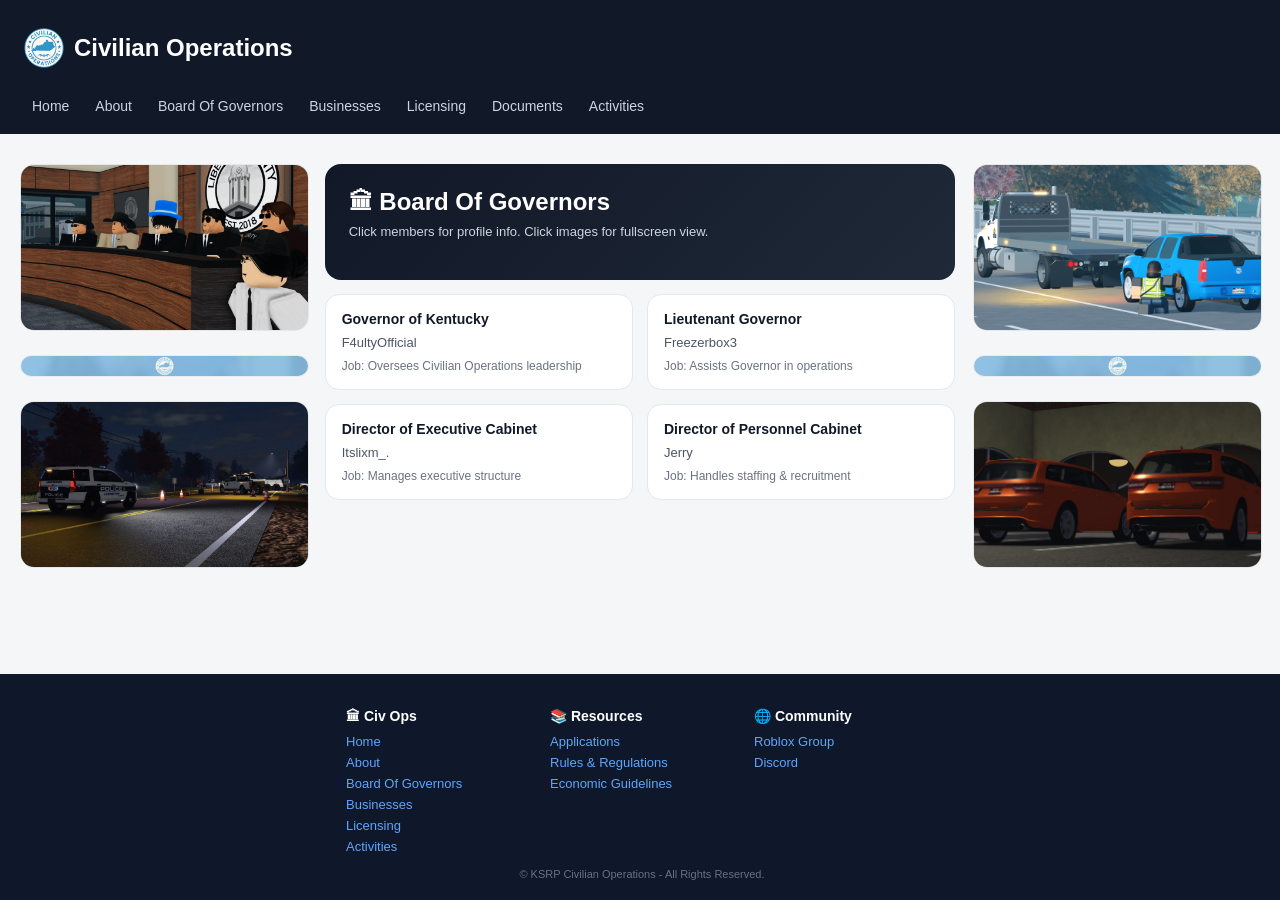
<file: bog.html>
<!DOCTYPE html>
<html lang="en">
<head>
<meta charset="UTF-8" />
<meta name="viewport" content="width=device-width, initial-scale=1.0"/>
<link rel="icon" type="image/png" href="loho.png">
<title>Board Of Governors</title>

<meta property="og:title" content="Civilian Operations" />
<meta property="og:image" content="https://civilianoperations.ksrp.workers.dev/smallerlogo.png" />
<meta property="og:url" content="https://civilianoperations.ksrp.workers.dev/" />
<meta property="og:description" content="The civilian backbone of Kentucky State Roleplay. We manage realism, economy systems, businesses, and immersive RP structure." />
<meta property="og:type" content="website" />

<style>
:root {
  --bg: #f4f6f8;
  --text: #111827;
  --muted: #4b5563;
  --border: #e5e7eb;
}

/* PAGE BASE */
html, body {
  height: 100%;
}

body {
  margin: 0;
  min-height: 100vh;
  font-family: Arial, Helvetica, sans-serif;
  background: var(--bg);
  color: var(--text);
  display: flex;
  flex-direction: column;
}

/* HEADER */
header {
  background: #111827;
  color: white;
  padding: 14px 24px;
}

.header-top {
  display: flex;
  align-items: center;
  gap: 10px;
}

header img {
  width: 40px;
  height: 40px;
  border-radius: 8px;
}

nav {
  margin-top: 10px;
  display: flex;
  flex-wrap: wrap;
  gap: 10px;
}

nav a {
  color: #cbd5e1;
  text-decoration: none;
  font-size: 14px;
  padding: 6px 8px;
  border-radius: 6px;
}

nav a:hover {
  background: rgba(255,255,255,0.1);
  color: white;
}

/* WRAPPER */
.wrapper {
  flex: 1;
  display: flex;
  justify-content: center;
}

/* GRID */
.page {
  display: grid;
  grid-template-columns: 1fr 2.2fr 1fr;
  gap: 18px;
  max-width: 1400px;
  width: 100%;
  padding: 30px 20px;
}

.side {
  display: flex;
  flex-direction: column;
  gap: 18px;
  min-width: 0;
}

.side img {
  width: 100%;
  height: 165px;
  object-fit: cover;
  border-radius: 14px;
  border: 1px solid #e5e7eb;
  transition: 0.25s ease;
}

.side img:not(.divider) {
  cursor: pointer;
}

.side img:not(.divider):hover {
  transform: scale(1.04);
}

.divider {
  width: 100%;
  height: 20px;
  max-height: 20px;
  object-fit: cover;
  display: block;
  margin: 6px 0;
  opacity: 0.6;

  border-radius: 10px;

  cursor: default;
  pointer-events: none;
}

/* CENTER */
.content {
  display: flex;
  flex-direction: column;
  gap: 14px;
}

/* HERO */
.hero {
  background: linear-gradient(135deg, #111827, #1f2937);
  color: white;
  border-radius: 16px;
  padding: 24px;
}

.hero h1 {
  margin: 0;
  font-size: 24px;
}

.hero p {
  margin-top: 6px;
  color: #cbd5e1;
  font-size: 13px;
  line-height: 1.6;
}

/* GRID */
.grid {
  display: grid;
  grid-template-columns: 1fr 1fr;
  gap: 14px;
}

.card {
  background: white;
  border: 1px solid var(--border);
  border-radius: 14px;
  padding: 16px;
  cursor: pointer;
  transition: 0.25s ease;
  overflow: hidden;
}

.card:hover {
  transform: translateY(-4px);
  border-color: #c7d2fe;
  box-shadow: 0 10px 20px rgba(0,0,0,0.08);
}

.card b {
  display: block;
  font-size: 14px;
  margin-bottom: 6px;
}

.card span {
  font-size: 13px;
  color: var(--muted);
}

.job {
  margin-top: 8px;
  font-size: 12px;
  color: #6b7280;
}

/* FOOTER */
footer {
  background: #0f172a;
  color: #94a3b8;
  padding: 20px 20px;
  margin-top: auto;
  display: flex;
  flex-direction: column;
}

.footer-grid {
  max-width: 1200px;
  margin: auto;
  display: grid;
  grid-template-columns: repeat(auto-fit, minmax(180px, 1fr));
  gap: 24px;
}

.footer-divider {
  max-width: 1200px;
  margin: 15px auto 10px;
  height: 1px;
  background: rgba(148, 163, 184, 0.2);
}

.footer-bottom {
  max-width: 1200px;
  width: 100%;
  margin: 0 auto;
  text-align: center;
  font-size: 11px;
  opacity: 0.65;
  padding-top: 8px;
  padding-left: 4px;
}

footer h3 {
  color: white;
  font-size: 14px;
  margin-bottom: 10px;
}

footer a {
  display: block;
  color: #60a5fa;
  text-decoration: none;
  font-size: 13px;
  margin-bottom: 6px;
  transition: 0.2s ease;
}

footer a:hover {
  color: #93c5fd;
  text-decoration: underline;
}

/* MODAL FIX */
.img-modal {
  display: none;
  position: fixed;
  inset: 0;
  background: rgba(0,0,0,0.85);
  justify-content: center;
  align-items: center;
  z-index: 999;
}

.img-modal img {
  max-width: 90%;
  max-height: 90%;
  width: auto;
  height: auto;
  object-fit: contain;
  border-radius: 12px;
}

/* PROFILE MODAL */
.profile-modal {
  display: none;
  position: fixed;
  inset: 0;
  background: rgba(0,0,0,0.75);
  justify-content: center;
  align-items: center;
  z-index: 1000;
}

.profile-box {
  width: 400px;
  max-height: 70vh;
  overflow-y: auto;
  background: white;
  border-radius: 14px;
  padding: 18px;
  border: 1px solid #e5e7eb;
}

/* MOBILE */
@media (max-width: 900px) {
  .page {
    grid-template-columns: 1fr;
  }

  .grid {
    grid-template-columns: 1fr;
  }

  .footer-grid {
    grid-template-columns: 1fr;
    text-align: center;
  }

  footer {
    padding: 20px 10px;
  }

  .footer-bottom {
    padding-left: 0;
    text-align: center;
  }
}
</style>
</head>

<body>

<header>
  <div class="header-top">
    <img src="loho.png">
    <h2>Civilian Operations</h2>
  </div>

  <nav>
    <a href="index.html">Home</a>
    <a href="about.html">About</a>
    <a href="bog.html">Board Of Governors</a>
    <a href="businesses.html">Businesses</a>
    <a href="licensing.html">Licensing</a>
    <a href="documents.html">Documents</a>
    <a href="activities.html">Activities</a>
  </nav>
</header>

<div class="wrapper">
<div class="page">

  <!-- LEFT -->
  <div class="side">
    <img src="002.webp" onclick="openImage(this.src)">
    <img class="divider" src="image.png" alt="divider">
    <img src="MedalTVRoblox20260307200704891_-_Copy.png" onclick="openImage(this.src)">
  </div>

  <!-- CENTER -->
  <div class="content">

    <div class="hero">
      <h1>🏛 Board Of Governors</h1>
      <p>Click members for profile info. Click images for fullscreen view.</p>
    </div>

    <div class="grid">

      <div class="card" onclick="openProfile('Governor of Kentucky')">
        <b>Governor of Kentucky</b>
        <span>F4ultyOfficial</span>
        <div class="job">Job: Oversees Civilian Operations leadership</div>
      </div>

      <div class="card" onclick="openProfile('Lieutenant Governor')">
        <b>Lieutenant Governor</b>
        <span>Freezerbox3</span>
        <div class="job">Job: Assists Governor in operations</div>
      </div>

      <div class="card" onclick="openProfile('Executive Director')">
        <b>Director of Executive Cabinet</b>
        <span>Itslixm_.</span>
        <div class="job">Job: Manages executive structure</div>
      </div>

      <div class="card" onclick="openProfile('Personnel Director')">
        <b>Director of Personnel Cabinet</b>
        <span>Jerry</span>
        <div class="job">Job: Handles staffing & recruitment</div>
      </div>

    </div>

  </div>

  <!-- RIGHT -->
  <div class="side">
    <img src="image1.png" onclick="openImage(this.src)">
    <img class="divider" src="image.png" alt="divider">
    <img src="9xw23x9.png" onclick="openImage(this.src)">
  </div>

</div>
</div>

<!-- FOOTER -->
<footer>
  <div class="footer-grid">
    <div>
      <h3>🏛 Civ Ops</h3>
      <a href="index.html">Home</a>
      <a href="about.html">About</a>
      <a href="bog.html">Board Of Governors</a>
      <a href="businesses.html">Businesses</a>
      <a href="licensing.html">Licensing</a>
      <a href="activities.html">Activities</a>
    </div>

    <div>
      <h3>📚 Resources</h3>
      <a href="https://discord.com/channels/1411836815174013048/1411846250092822539" target="_blank">Applications</a>
      <a href="https://docs.google.com/document/d/1Xyz_473by6sskYHBkjv5-yyr0QlATa8WGaIO-xJFGZ4/edit?usp=sharing" target="_blank">Rules & Regulations</a>
      <a href="https://docs.google.com/document/d/1YK7AHLKnuTsTiLnHeO7Ybr0RB37CluGGmw-sU-4mFeI/edit?usp=sharing" target="_blank">Economic Guidelines</a>
    </div>

    <div>
      <h3>🌐 Community</h3>
      <a href="https://www.roblox.com/communities/620380444/KSRP-Civilian-Operations#!/about" target="_blank">Roblox Group</a>
      <a href="https://discord.gg/59yaUTcSEj" target="_blank">Discord</a>
    </div>
  </div>
  <p class="footer-bottom">© KSRP Civilian Operations - All Rights Reserved.</p>
</footer>

<!-- MODALS -->
<div class="img-modal" id="imgModal" onclick="closeImage(event)">
  <img id="imgPreview">
</div>

<div class="profile-modal" id="profileModal" onclick="closeProfile(event)">
  <div class="profile-box">
    <h2 id="profileTitle"></h2>
    <div id="profileSubtitle" style="font-size:13px;color:#6b7280;margin-bottom:10px;"></div>
    <p id="profileAbout"></p>
  </div>
</div>

<script>
const profiles = {
  "Governor of Kentucky": {
    name: "F4ultyOfficial",
    about: `Former professional scripter with 6+ years of Roblox development experience.

Currently oversees Civilian Operations within KSRP, ensuring structure and realism.

Focuses on leadership, organization, and roleplay quality.`
  },

  "Lieutenant Governor": {
    name: "Freezerbox3",
    about: `Former Kentucky State Police Deputy Commissioner, Lexington Fire Department Assistant Chief, and Fayette County Sheriff's Office Lieutenant Colonel. Over the past year in KSRP, I've had the opportunity to serve in a variety of leadership roles, each helping me grow as a leader and as a member of this community. Throughout that time, I've remained committed to professionalism, dedication, and supporting those around me.

Now, I serve as the Lieutenant Governor of Kentucky Civilian Operations, where I strive to lead with accountability, empathy, and a genuine commitment to the people I serve.`
  },

  "Executive Director": { name: "Itslixm_.", about: `As an Kentuckian, Lixm became part of the Civilian Operations in April 2026 with a dedication to serve the Commonwealth and its citizens. Motivated by the passion, resilience, and values of Kentucky, he is determined to make a difference through his effort, integrity, and public service.

After joining, Lixm has always worked passionately and with purpose to be able to help any initiative that will benefit the community and help improve the lives of Kentuckians. This passion of his towards the Commonwealth is a result of his love for the people of Kentucky.`
  },
  
  "Personnel Director": { name: "Jerry", about: "None." }
};

function openImage(src) {
  document.getElementById("imgModal").style.display = "flex";
  document.getElementById("imgPreview").src = src;
}

function closeImage(e) {
  if (e.target.id === "imgModal") {
    document.getElementById("imgModal").style.display = "none";
  }
}

function openProfile(key) {
  document.getElementById("profileModal").style.display = "flex";

  const profile = profiles[key];

  document.getElementById("profileTitle").innerText = key;
  document.getElementById("profileSubtitle").innerText = profile?.name || "";
  document.getElementById("profileAbout").innerText = profile?.about || "About: None";
}

function closeProfile(e) {
  if (e.target.id === "profileModal") {
    document.getElementById("profileModal").style.display = "none";
  }
}
</script>

</body>
</html>
</file>
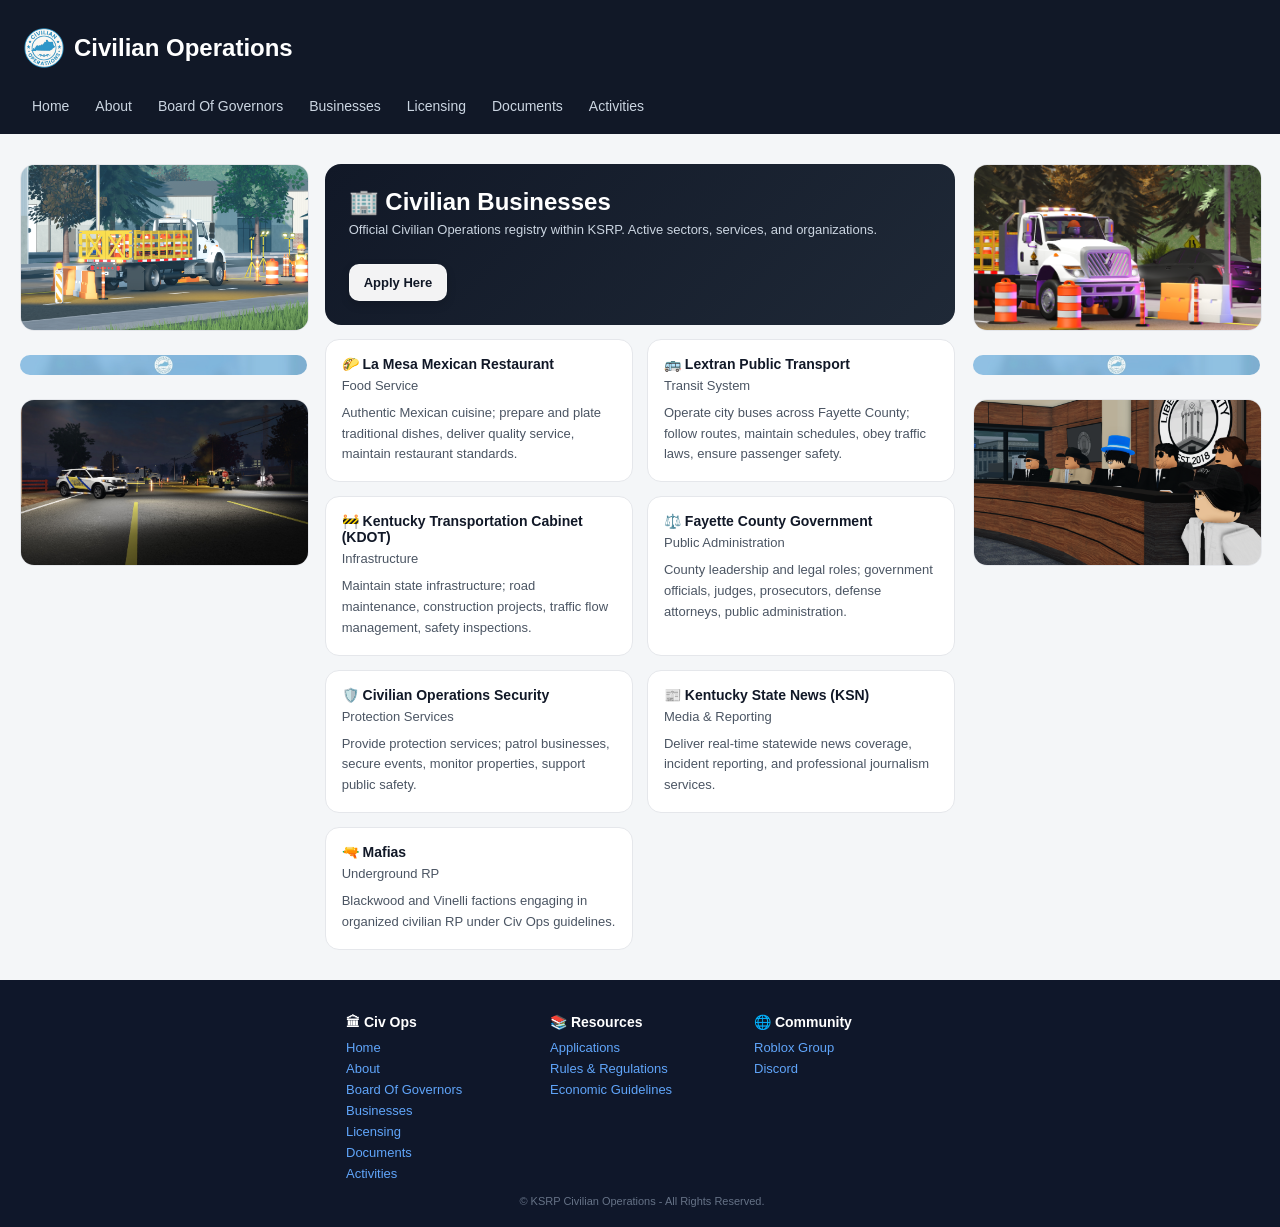
<file: businesses.html>
<!DOCTYPE html>
<html lang="en">
<head>
<meta charset="UTF-8" />
<meta name="viewport" content="width=device-width, initial-scale=1.0"/>
<link rel="icon" type="image/png" href="loho.png">
<title>Businesses</title>

<meta property="og:title" content="Civilian Operations" />
<meta property="og:image" content="https://civilianoperations.ksrp.workers.dev/smallerlogo.png" />
<meta property="og:url" content="https://civilianoperations.ksrp.workers.dev/" />
<meta property="og:description" content="The civilian backbone of Kentucky State Roleplay. We manage realism, economy systems, businesses, and immersive RP structure." />
<meta property="og:type" content="website" />
  
<style>
:root {
  --bg: #f4f6f8;
  --text: #111827;
  --muted: #4b5563;
  --border: #e5e7eb;
}

html, body {
  height: 100%;
}

body {
  margin: 0;
  font-family: Arial, Helvetica, sans-serif;
  background: var(--bg);
  color: var(--text);
  display: flex;
  flex-direction: column;
}

/* HEADER */
header {
  background: #111827;
  color: white;
  padding: 14px 24px;
}

.header-top {
  display: flex;
  align-items: center;
  gap: 10px;
}

header img {
  width: 40px;
  height: 40px;
  border-radius: 8px;
}

/* NAV */
nav {
  margin-top: 10px;
  display: flex;
  flex-wrap: wrap;
  gap: 10px;
}

nav a {
  color: #cbd5e1;
  text-decoration: none;
  font-size: 14px;
  padding: 6px 8px;
  border-radius: 6px;
}

nav a:hover {
  background: rgba(255,255,255,0.1);
  color: white;
}

/* LAYOUT */
.wrapper {
  flex: 1;
  display: flex;
  justify-content: center;
}

.page {
  display: grid;
  grid-template-columns: 1fr 2.2fr 1fr;
  gap: 18px;
  max-width: 1400px;
  width: 100%;
  padding: 30px 20px;
}

.side {
  display: flex;
  flex-direction: column;
  gap: 18px;
  min-width: 0;
}

.btn {
  display: inline-flex;
  align-items: center;
  gap: 6px;
  margin-top: 14px;
  margin-right: 10px;
  padding: 10px 14px;
  background: rgba(255, 255, 255, 0.95);
  color: #111827;
  border-radius: 10px;
  text-decoration: none;
  font-size: 13px;
  font-weight: 600;
  border: 1px solid rgba(255,255,255,0.2);
  cursor: pointer;
  transition: all 0.25s ease;
  box-shadow: 0 4px 10px rgba(0,0,0,0.15);
}

.btn:hover {
  transform: translateY(-3px) scale(1.02);
  background: #f9fafb;
  box-shadow: 0 10px 20px rgba(0,0,0,0.2);
}

/* SIDE IMAGES */
.side img:not(.divider) {
  width: 100%;
  height: 165px;
  object-fit: cover;
  border-radius: 14px;
  border: 1px solid #e5e7eb;
  cursor: pointer;
  transition: 0.2s ease;
  display: block;
}

.side img:not(.divider):hover {
  transform: scale(1.03);
}

/* DIVIDER */
.divider {
  width: 100%;
  height: 20px;
  max-height: 20px;
  object-fit: cover;
  display: block;
  margin: 6px 0;
  opacity: 0.6;

  border-radius: 10px;
  transition: 0.25s ease;
  cursor: default;
}

/* CENTER */
.content {
  display: flex;
  flex-direction: column;
  gap: 14px;
}

/* HERO */
.hero {
  background: linear-gradient(135deg, #111827, #1f2937);
  color: white;
  border-radius: 16px;
  padding: 24px;
}

.hero h1 {
  margin: 0;
  font-size: 24px;
}

.hero p {
  margin-top: 6px;
  color: #cbd5e1;
  font-size: 13px;
}

/* GRID */
.grid {
  display: grid;
  grid-template-columns: 1fr 1fr;
  gap: 14px;
}

.card {
  background: white;
  border: 1px solid var(--border);
  border-radius: 14px;
  padding: 16px;
  cursor: pointer;
  transition: 0.25s ease;
  overflow: hidden;
}

.card:hover {
  transform: translateY(-4px);
  border-color: #c7d2fe;
  box-shadow: 0 10px 20px rgba(0,0,0,0.08);
}

.card b {
  display: block;
  font-size: 14px;
  margin-bottom: 6px;
}

.card span {
  font-size: 13px;
  color: var(--muted);
  display: block;
  margin-bottom: 10px;
}

.card p {
  font-size: 13px;
  color: #4b5563;
  line-height: 1.6;
  margin: 0;
}

/* FOOTER */
footer {
  background: #0f172a;
  color: #94a3b8;
  padding: 20px 20px;
  margin-top: auto;
  display: flex;
  flex-direction: column;
}

.footer-grid {
  max-width: 1200px;
  margin: auto;
  display: grid;
  grid-template-columns: repeat(auto-fit, minmax(180px, 1fr));
  gap: 24px;
}

.footer-divider {
  max-width: 1200px;
  margin: 15px auto 10px;
  height: 1px;
  background: rgba(148, 163, 184, 0.2);
}

.footer-bottom {
  max-width: 1200px;
  width: 100%;
  margin: 0 auto;
  text-align: center;
  font-size: 11px;
  opacity: 0.65;
  padding-top: 8px;
  padding-left: 4px;
}

footer h3 {
  color: white;
  font-size: 14px;
  margin-bottom: 10px;
}

footer a {
  display: block;
  color: #60a5fa;
  text-decoration: none;
  font-size: 13px;
  margin-bottom: 6px;
  transition: 0.2s ease;
}

footer a:hover {
  color: #93c5fd;
  text-decoration: underline;
}

.modal {
  display: none;
  position: fixed;
  inset: 0;
  background: rgba(0,0,0,0.85);
  justify-content: center;
  align-items: center;
  z-index: 999;
}

.modal img {
  max-width: 90%;
  max-height: 90%;
  width: auto;
  height: auto;
  object-fit: contain;
  border-radius: 12px;
}

/* MOBILE */
@media (max-width: 900px) {
  .page {
    grid-template-columns: 1fr;
  }

  .grid {
    grid-template-columns: 1fr;
  }

  .footer-grid {
    grid-template-columns: 1fr;
    text-align: center;
  }

  footer {
    padding: 20px 10px;
  }

  .footer-bottom {
    padding-left: 0;
    text-align: center;
  }
}
</style>
</head>

<body>

<header>
  <div class="header-top">
    <img src="loho.png" alt="logo">
    <h2>Civilian Operations</h2>
  </div>

  <nav>
    <a href="index.html">Home</a>
    <a href="about.html">About</a>
    <a href="bog.html">Board Of Governors</a>
    <a href="businesses.html">Businesses</a>
    <a href="licensing.html">Licensing</a>
    <a href="documents.html">Documents</a>
    <a href="activities.html">Activities</a>
  </nav>
</header>

<div class="wrapper">
<div class="page">

  <!-- LEFT -->
  <div class="side">
    <img src="Screenshot_2026-04-08_001054.png" onclick="openImage(this.src)">
    <img class="divider" src="image.png" alt="divider">
    <img src="MedalTVRoblox20260307200735969_-_Copy.png" onclick="openImage(this.src)">
  </div>

  <!-- CENTER -->
  <div class="content">

    <div class="hero">
      <h1>🏢 Civilian Businesses</h1>
      <p>Official Civilian Operations registry within KSRP. Active sectors, services, and organizations.</p>

      <a class="btn" href="https://discord.com/channels/1411836815174013048/1411846250092822539" target="_blank">Apply Here</a>
    </div>

    <div class="grid">

      <div class="card">
        <b>🌮 La Mesa Mexican Restaurant</b>
        <span>Food Service</span>
        <p>Authentic Mexican cuisine; prepare and plate traditional dishes, deliver quality service, maintain restaurant standards.</p>
      </div>

      <div class="card">
        <b>🚌 Lextran Public Transport</b>
        <span>Transit System</span>
        <p>Operate city buses across Fayette County; follow routes, maintain schedules, obey traffic laws, ensure passenger safety.</p>
      </div>

      <div class="card">
        <b>🚧 Kentucky Transportation Cabinet (KDOT)</b>
        <span>Infrastructure</span>
        <p>Maintain state infrastructure; road maintenance, construction projects, traffic flow management, safety inspections.</p>
      </div>

      <div class="card">
        <b>⚖️ Fayette County Government</b>
        <span>Public Administration</span>
        <p>County leadership and legal roles; government officials, judges, prosecutors, defense attorneys, public administration.</p>
      </div>

      <div class="card">
        <b>🛡️ Civilian Operations Security</b>
        <span>Protection Services</span>
        <p>Provide protection services; patrol businesses, secure events, monitor properties, support public safety.</p>
      </div>

      <div class="card">
        <b>📰 Kentucky State News (KSN)</b>
        <span>Media & Reporting</span>
        <p>Deliver real-time statewide news coverage, incident reporting, and professional journalism services.</p>
      </div>

      <div class="card">
        <b>🔫 Mafias</b>
        <span>Underground RP</span>
        <p>Blackwood and Vinelli factions engaging in organized civilian RP under Civ Ops guidelines.</p>
      </div>

    </div>

  </div>

  <!-- RIGHT -->
  <div class="side">
    <img src="image2.png" onclick="openImage(this.src)">
    <img class="divider" src="image.png" alt="divider">
    <img src="002.webp" onclick="openImage(this.src)">
  </div>

</div>
</div>

<!-- FOOTER -->
<footer>
  <div class="footer-grid">
    <div>
      <h3>🏛 Civ Ops</h3>
      <a href="index.html">Home</a>
      <a href="about.html">About</a>
      <a href="bog.html">Board Of Governors</a>
      <a href="businesses.html">Businesses</a>
      <a href="licensing.html">Licensing</a>
      <a href="documents.html">Documents</a>
      <a href="activities.html">Activities</a>
    </div>

    <div>
      <h3>📚 Resources</h3>
      <a href="https://discord.com/channels/1411836815174013048/1411846250092822539" target="_blank">Applications</a>
      <a href="https://docs.google.com/document/d/1Xyz_473by6sskYHBkjv5-yyr0QlATa8WGaIO-xJFGZ4/edit?usp=sharing" target="_blank">Rules & Regulations</a>
      <a href="https://docs.google.com/document/d/1YK7AHLKnuTsTiLnHeO7Ybr0RB37CluGGmw-sU-4mFeI/edit?usp=sharing" target="_blank">Economic Guidelines</a>
    </div>

    <div>
      <h3>🌐 Community</h3>
      <a href="https://www.roblox.com/communities/620380444/KSRP-Civilian-Operations#!/about" target="_blank">Roblox Group</a>
      <a href="https://discord.gg/59yaUTcSEj" target="_blank">Discord</a>
    </div>
  </div>
  <p class="footer-bottom">© KSRP Civilian Operations - All Rights Reserved.</p>
</footer>

<div class="modal" id="modal" onclick="closeImage(event)">
  <img id="imgPreview">
</div>

<script>
function openImage(src) {
  document.getElementById("modal").style.display = "flex";
  document.getElementById("imgPreview").src = src;
}

function closeImage(e) {
  if (e.target.id === "modal") {
    document.getElementById("modal").style.display = "none";
  }
}
</script>

</body>
</html>
</file>
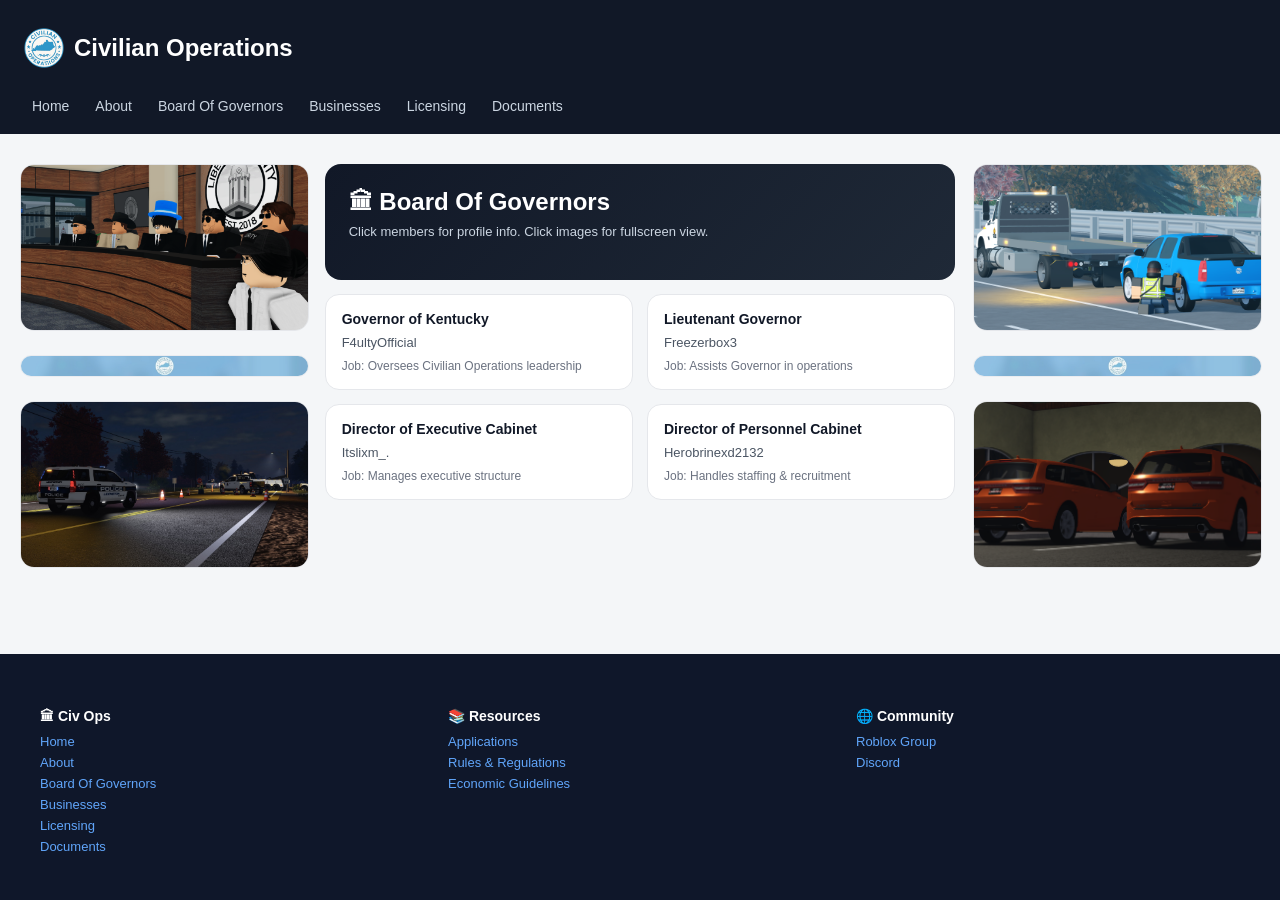
<file: cabinet.html>
<!DOCTYPE html>
<html lang="en">
<head>
<meta charset="UTF-8" />
<meta name="viewport" content="width=device-width, initial-scale=1.0"/>
<link rel="icon" type="image/png" href="loho.png">
<title>Board Of Governors</title>

<meta property="og:title" content="Civilian Operations" />
<meta property="og:image" content="https://civilianoperations.ksrp.workers.dev/smallerlogo.png" />
<meta property="og:url" content="https://civilianoperations.ksrp.workers.dev/" />
<meta property="og:description" content="The civilian backbone of Kentucky State Roleplay. We manage realism, economy systems, businesses, and immersive RP structure." />
<meta property="og:type" content="website" />

<style>
:root {
  --bg: #f4f6f8;
  --text: #111827;
  --muted: #4b5563;
  --border: #e5e7eb;
}

/* PAGE BASE */
html, body {
  height: 100%;
}

body {
  margin: 0;
  min-height: 100vh;
  font-family: Arial, Helvetica, sans-serif;
  background: var(--bg);
  color: var(--text);
  display: flex;
  flex-direction: column;
}

/* HEADER */
header {
  background: #111827;
  color: white;
  padding: 14px 24px;
}

.header-top {
  display: flex;
  align-items: center;
  gap: 10px;
}

header img {
  width: 40px;
  height: 40px;
  border-radius: 8px;
}

nav {
  margin-top: 10px;
  display: flex;
  flex-wrap: wrap;
  gap: 10px;
}

nav a {
  color: #cbd5e1;
  text-decoration: none;
  font-size: 14px;
  padding: 6px 8px;
  border-radius: 6px;
}

nav a:hover {
  background: rgba(255,255,255,0.1);
  color: white;
}

/* WRAPPER */
.wrapper {
  flex: 1;
  display: flex;
  justify-content: center;
}

/* GRID */
.page {
  display: grid;
  grid-template-columns: 1fr 2.2fr 1fr;
  gap: 18px;
  max-width: 1400px;
  width: 100%;
  padding: 30px 20px;
}

.side {
  display: flex;
  flex-direction: column;
  gap: 18px;
  min-width: 0;
}

.side img {
  width: 100%;
  height: 165px;
  object-fit: cover;
  border-radius: 14px;
  border: 1px solid #e5e7eb;
  transition: 0.25s ease;
}

.side img:not(.divider) {
  cursor: pointer;
}

.side img:not(.divider):hover {
  transform: scale(1.04);
}

.divider {
  width: 100%;
  height: 20px;
  max-height: 20px;
  object-fit: cover;
  display: block;
  margin: 6px 0;
  opacity: 0.6;

  border-radius: 10px;

  cursor: default;
  pointer-events: none;
}

/* CENTER */
.content {
  display: flex;
  flex-direction: column;
  gap: 14px;
}

/* HERO */
.hero {
  background: linear-gradient(135deg, #111827, #1f2937);
  color: white;
  border-radius: 16px;
  padding: 24px;
}

.hero h1 {
  margin: 0;
  font-size: 24px;
}

.hero p {
  margin-top: 6px;
  color: #cbd5e1;
  font-size: 13px;
  line-height: 1.6;
}

/* GRID */
.grid {
  display: grid;
  grid-template-columns: 1fr 1fr;
  gap: 14px;
}

.card {
  background: white;
  border: 1px solid var(--border);
  border-radius: 14px;
  padding: 16px;
  cursor: pointer;
  transition: 0.25s ease;
  overflow: hidden;
}

.card:hover {
  transform: translateY(-4px);
  border-color: #c7d2fe;
  box-shadow: 0 10px 20px rgba(0,0,0,0.08);
}

.card b {
  display: block;
  font-size: 14px;
  margin-bottom: 6px;
}

.card span {
  font-size: 13px;
  color: var(--muted);
}

.job {
  margin-top: 8px;
  font-size: 12px;
  color: #6b7280;
}

/* FOOTER */
footer {
  background: #0f172a;
  color: #94a3b8;
  padding: 40px 20px;
  margin-top: auto;
}

.footer-grid {
  max-width: 1200px;
  margin: auto;
  display: grid;
  grid-template-columns: repeat(auto-fit, minmax(180px, 1fr));
  gap: 24px;
}

footer h3 {
  color: white;
  font-size: 14px;
  margin-bottom: 10px;
}

/* 🔥 FIXED FOOTER LINKS */
footer a {
  display: block;
  color: #60a5fa;
  text-decoration: none;
  font-size: 13px;
  margin-bottom: 6px;
  transition: 0.2s ease;
}

footer a:hover {
  color: #93c5fd;
  text-decoration: underline;
}

/* MODAL FIX */
.img-modal {
  display: none;
  position: fixed;
  inset: 0;
  background: rgba(0,0,0,0.85);
  justify-content: center;
  align-items: center;
  z-index: 999;
}

.img-modal img {
  max-width: 90%;
  max-height: 90%;
  width: auto;
  height: auto;
  object-fit: contain;
  border-radius: 12px;
}

/* PROFILE MODAL */
.profile-modal {
  display: none;
  position: fixed;
  inset: 0;
  background: rgba(0,0,0,0.75);
  justify-content: center;
  align-items: center;
  z-index: 1000;
}

.profile-box {
  width: 400px;
  max-height: 70vh;
  overflow-y: auto;
  background: white;
  border-radius: 14px;
  padding: 18px;
  border: 1px solid #e5e7eb;
}

/* MOBILE */
@media (max-width: 900px) {
  .page {
    grid-template-columns: 1fr;
  }

  .grid {
    grid-template-columns: 1fr;
  }
}
</style>
</head>

<body>

<header>
  <div class="header-top">
    <img src="loho.png">
    <h2>Civilian Operations</h2>
  </div>

  <nav>
    <a href="index.html">Home</a>
    <a href="about.html">About</a>
    <a href="cabinet.html">Board Of Governors</a>
    <a href="businesses.html">Businesses</a>
    <a href="licensing.html">Licensing</a>
    <a href="documents.html">Documents</a>
  </nav>
</header>

<div class="wrapper">
<div class="page">

  <!-- LEFT -->
  <div class="side">
    <img src="002.webp" onclick="openImage(this.src)">
    <img class="divider" src="image.png" alt="divider">
    <img src="MedalTVRoblox20260307200704891_-_Copy.png" onclick="openImage(this.src)">
  </div>

  <!-- CENTER -->
  <div class="content">

    <div class="hero">
      <h1>🏛 Board Of Governors</h1>
      <p>Click members for profile info. Click images for fullscreen view.</p>
    </div>

    <div class="grid">

      <div class="card" onclick="openProfile('Governor of Kentucky')">
        <b>Governor of Kentucky</b>
        <span>F4ultyOfficial</span>
        <div class="job">Job: Oversees Civilian Operations leadership</div>
      </div>

      <div class="card" onclick="openProfile('Lieutenant Governor')">
        <b>Lieutenant Governor</b>
        <span>Freezerbox3</span>
        <div class="job">Job: Assists Governor in operations</div>
      </div>

      <div class="card" onclick="openProfile('Executive Director')">
        <b>Director of Executive Cabinet</b>
        <span>Itslixm_.</span>
        <div class="job">Job: Manages executive structure</div>
      </div>

      <div class="card" onclick="openProfile('Personnel Director')">
        <b>Director of Personnel Cabinet</b>
        <span>Herobrinexd2132</span>
        <div class="job">Job: Handles staffing & recruitment</div>
      </div>

    </div>

  </div>

  <!-- RIGHT -->
  <div class="side">
    <img src="image1.png" onclick="openImage(this.src)">
    <img class="divider" src="image.png" alt="divider">
    <img src="9xw23x9.png" onclick="openImage(this.src)">
  </div>

</div>
</div>

<!-- FOOTER -->
<footer>
  <div class="footer-grid">
    <div>
      <h3>🏛 Civ Ops</h3>
      <a href="index.html">Home</a>
      <a href="about.html">About</a>
      <a href="cabinet.html">Board Of Governors</a>
      <a href="businesses.html">Businesses</a>
      <a href="licensing.html">Licensing</a>
      <a href="documents.html">Documents</a>
    </div>

    <div>
      <h3>📚 Resources</h3>
      <a href="https://discord.com/channels/1411836815174013048/1411846250092822539" target="_blank">Applications</a>
      <a href="https://docs.google.com/document/d/1Xyz_473by6sskYHBkjv5-yyr0QlATa8WGaIO-xJFGZ4/edit?usp=sharing" target="_blank">Rules & Regulations</a>
      <a href="https://docs.google.com/document/d/1YK7AHLKnuTsTiLnHeO7Ybr0RB37CluGGmw-sU-4mFeI/edit?usp=sharing" target="_blank">Economic Guidelines</a>
    </div>

    <div>
      <h3>🌐 Community</h3>
      <a href="https://www.roblox.com/communities/620380444/KSRP-Civilian-Operations#!/about" target="_blank">Roblox Group</a>
      <a href="https://discord.gg/59yaUTcSEj" target="_blank">Discord</a>
    </div>
  </div>
</footer>

<!-- MODALS -->
<div class="img-modal" id="imgModal" onclick="closeImage(event)">
  <img id="imgPreview">
</div>

<div class="profile-modal" id="profileModal" onclick="closeProfile(event)">
  <div class="profile-box">
    <h2 id="profileTitle"></h2>
    <div id="profileSubtitle" style="font-size:13px;color:#6b7280;margin-bottom:10px;"></div>
    <p id="profileAbout"></p>
  </div>
</div>

<script>
const profiles = {
  "Governor of Kentucky": {
    name: "F4ultyOfficial",
    about: `Former professional scripter with 6+ years of Roblox development experience.

Currently oversees Civilian Operations within KSRP, ensuring structure and realism.

Focuses on leadership, organization, and roleplay quality.`
  },

  "Lieutenant Governor": {
    name: "Freezerbox3",
    about: `Former Kentucky State Police Deputy Commissioner, Lexington Fire Department Assistant Chief, and Fayette County Sheriff's Office Lieutenant Colonel. Over the past year in KSRP, I've had the opportunity to serve in a variety of leadership roles, each helping me grow as a leader and as a member of this community. Throughout that time, I've remained committed to professionalism, dedication, and supporting those around me.

Now, I serve as the Lieutenant Governor of Kentucky Civilian Operations, where I strive to lead with accountability, empathy, and a genuine commitment to the people I serve.`
  },

  "Executive Director": { name: "Itslixm_.", about: "None." },
  "Personnel Director": { name: "Herobrinexd2132", about: "None." }
};

function openImage(src) {
  document.getElementById("imgModal").style.display = "flex";
  document.getElementById("imgPreview").src = src;
}

function closeImage(e) {
  if (e.target.id === "imgModal") {
    document.getElementById("imgModal").style.display = "none";
  }
}

function openProfile(key) {
  document.getElementById("profileModal").style.display = "flex";

  const profile = profiles[key];

  document.getElementById("profileTitle").innerText = key;
  document.getElementById("profileSubtitle").innerText = profile?.name || "";
  document.getElementById("profileAbout").innerText = profile?.about || "About: None";
}

function closeProfile(e) {
  if (e.target.id === "profileModal") {
    document.getElementById("profileModal").style.display = "none";
  }
}
</script>

</body>
</html>
</file>
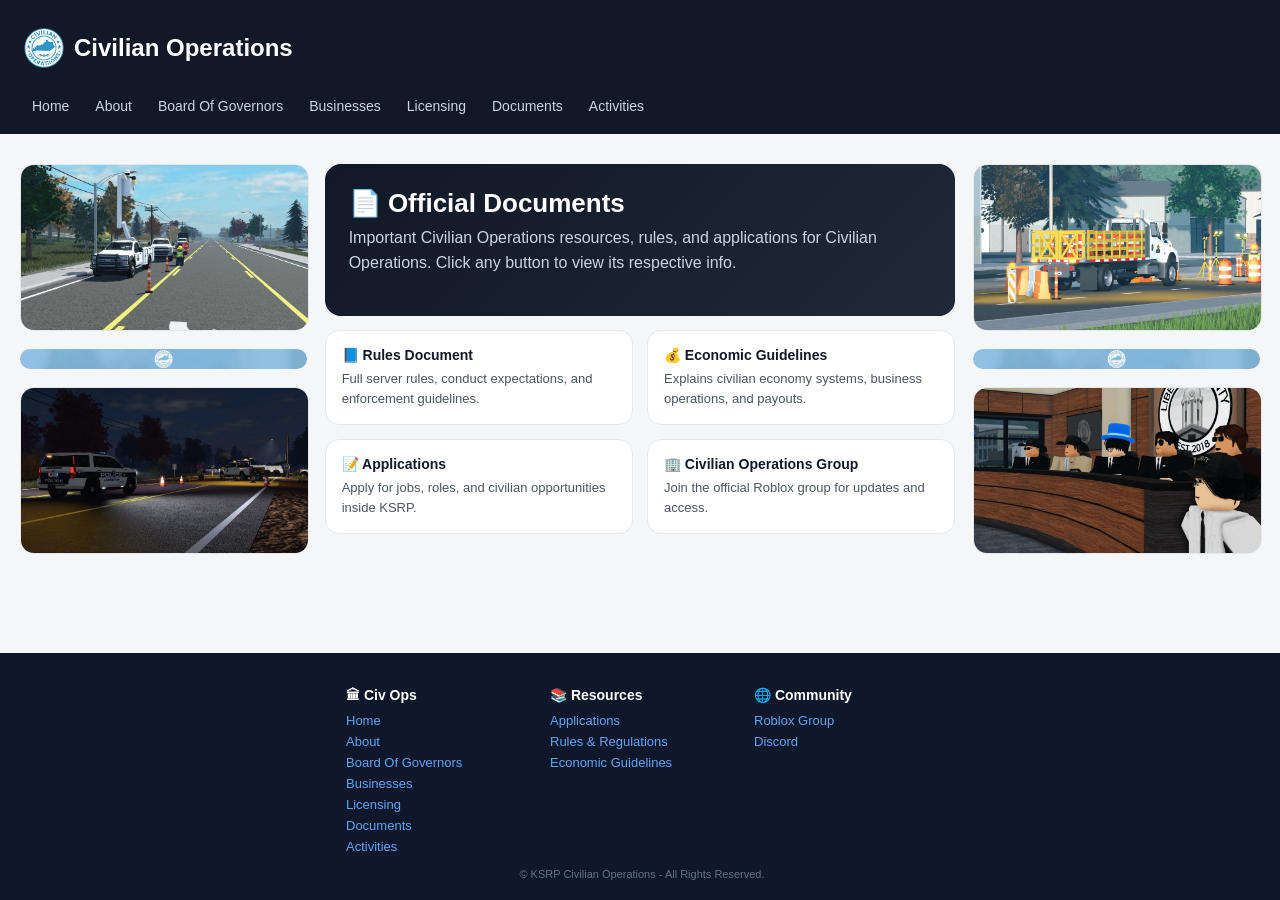
<file: documents.html>
<!DOCTYPE html>
<html lang="en">
<head>
<meta charset="UTF-8" />
<meta name="viewport" content="width=device-width, initial-scale=1.0"/>
<link rel="icon" type="image/png" href="loho.png">
<title>Documents</title>

<meta property="og:title" content="Civilian Operations" />
<meta property="og:image" content="https://civilianoperations.ksrp.workers.dev/smallerlogo.png" />
<meta property="og:url" content="https://civilianoperations.ksrp.workers.dev/" />
<meta property="og:description" content="The civilian backbone of Kentucky State Roleplay. We manage realism, economy systems, businesses, and immersive RP structure." />
<meta property="og:type" content="website" />

<style>
:root {
  --bg: #f4f6f8;
  --text: #111827;
  --muted: #4b5563;
  --border: #e5e7eb;
}

html, body {
  height: 100%;
}

body {
  margin: 0;
  font-family: Arial, Helvetica, sans-serif;
  background: var(--bg);
  color: var(--text);
  display: flex;
  flex-direction: column;
}

/* HEADER */
header {
  background: #111827;
  color: white;
  padding: 14px 24px;
}

.header-top {
  display: flex;
  align-items: center;
  gap: 10px;
}

header img {
  width: 40px;
  height: 40px;
  border-radius: 8px;
}

/* NAV */
nav {
  margin-top: 10px;
  display: flex;
  flex-wrap: wrap;
  gap: 10px;
}

nav a {
  color: #cbd5e1;
  text-decoration: none;
  font-size: 14px;
  padding: 6px 8px;
  border-radius: 6px;
}

nav a:hover {
  background: rgba(255,255,255,0.1);
  color: white;
}

/* LAYOUT */
.wrapper {
  flex: 1;
  display: flex;
  justify-content: center;
}

.page {
  display: grid;
  grid-template-columns: 1fr 2.2fr 1fr;
  gap: 18px;
  max-width: 1400px;
  width: 100%;
  padding: 30px 20px;
}

/* SIDE */
.side {
  display: flex;
  flex-direction: column;
  gap: 18px;
}

.side img:not(.divider) {
  width: 100%;
  height: 165px;
  object-fit: cover;
  border-radius: 14px;
  border: 1px solid #e5e7eb;
  cursor: pointer;
  transition: 0.25s ease;
}

.side img:not(.divider):hover {
  transform: scale(1.04);
}

.divider {
  width: 100%;
  height: 20px;
  object-fit: cover;
  opacity: 0.6;
  border-radius: 10px;
  cursor: default;
}

/* CENTER */
.content {
  display: flex;
  flex-direction: column;
  gap: 14px;
}

/* HERO */
.hero {
  background: linear-gradient(135deg, #111827, #1f2937);
  color: white;
  border-radius: 16px;
  padding: 24px;
}

.hero h1 {
  margin: 0;
  font-size: 26px;
}

.hero p {
  margin-top: 6px;
  color: #cbd5e1;
  line-height: 1.6;
}

/* GRID */
.grid {
  display: grid;
  grid-template-columns: 1fr 1fr;
  gap: 14px;
}

.card {
  background: white;
  border: 1px solid var(--border);
  border-radius: 14px;
  padding: 16px;
  cursor: pointer;
  transition: 0.25s ease;
  overflow: hidden;
}

.card:hover {
  transform: translateY(-4px);
  border-color: #c7d2fe;
  box-shadow: 0 10px 20px rgba(0,0,0,0.08);
}

.card b {
  display: block;
  font-size: 14px;
  margin-bottom: 6px;
}

.card span {
  display: block;
  font-size: 13px;
  color: var(--muted);
  line-height: 1.5;
}

/* FOOTER */
footer {
  background: #0f172a;
  color: #94a3b8;
  padding: 20px 20px;
  margin-top: auto;
  display: flex;
  flex-direction: column;
}

.footer-grid {
  max-width: 1200px;
  margin: auto;
  display: grid;
  grid-template-columns: repeat(auto-fit, minmax(180px, 1fr));
  gap: 24px;
}

.footer-divider {
  max-width: 1200px;
  margin: 15px auto 10px;
  height: 1px;
  background: rgba(148, 163, 184, 0.2);
}

.footer-bottom {
  max-width: 1200px;
  width: 100%;
  margin: 0 auto;
  text-align: center;
  font-size: 11px;
  opacity: 0.65;
  padding-top: 8px;
  padding-left: 4px;
}

footer h3 {
  color: white;
  font-size: 14px;
  margin-bottom: 10px;
}

footer a {
  display: block;
  color: #60a5fa;
  text-decoration: none;
  font-size: 13px;
  margin-bottom: 6px;
  transition: 0.2s ease;
}

footer a:hover {
  color: #93c5fd;
  text-decoration: underline;
}

/* MODAL */
.modal {
  display: none;
  position: fixed;
  inset: 0;
  background: rgba(0,0,0,0.85);
  justify-content: center;
  align-items: center;
  z-index: 999;
}

.modal img {
  max-width: 90%;
  max-height: 90%;
  border-radius: 12px;
}

/* MOBILE */
@media (max-width: 900px) {
  .page {
    grid-template-columns: 1fr;
  }

  .grid {
    grid-template-columns: 1fr;
  }

  .footer-grid {
    grid-template-columns: 1fr;
    text-align: center;
  }

  footer {
    padding: 20px 10px;
  }

  .footer-bottom {
    padding-left: 0;
    text-align: center;
  }
}
</style>
</head>

<body>

<header>
  <div class="header-top">
    <img src="loho.png">
    <h2>Civilian Operations</h2>
  </div>

  <nav>
    <a href="index.html">Home</a>
    <a href="about.html">About</a>
    <a href="bog.html">Board Of Governors</a>
    <a href="businesses.html">Businesses</a>
    <a href="licensing.html">Licensing</a>
    <a href="documents.html">Documents</a>
    <a href="activities.html">Activities</a>
  </nav>
</header>

<div class="wrapper">
<div class="page">

  <!-- LEFT -->
  <div class="side">
    <img src="MedalTVRoblox20260307193243532_-_Copy.png" onclick="openModal(this.src)">
    <img class="divider" src="image.png">
    <img src="MedalTVRoblox20260307200704891_-_Copy.png" onclick="openModal(this.src)">
  </div>

  <!-- CENTER -->
  <div class="content">

    <div class="hero">
      <h1>📄 Official Documents</h1>
      <p>Important Civilian Operations resources, rules, and applications for Civilian Operations. Click any button to view its respective info.</p>
    </div>

    <div class="grid">

      <div class="card" onclick="window.open('https://docs.google.com/document/d/1Xyz_473by6sskYHBkjv5-yyr0QlATa8WGaIO-xJFGZ4/edit?usp=sharing')">
        <b>📘 Rules Document</b>
        <span>Full server rules, conduct expectations, and enforcement guidelines.</span>
      </div>

      <div class="card" onclick="window.open('https://docs.google.com/document/d/1YK7AHLKnuTsTiLnHeO7Ybr0RB37CluGGmw-sU-4mFeI/edit?usp=sharing')">
        <b>💰 Economic Guidelines</b>
        <span>Explains civilian economy systems, business operations, and payouts.</span>
      </div>

      <div class="card" onclick="window.open('https://discord.com/channels/1411836815174013048/1411846250092822539')">
        <b>📝 Applications</b>
        <span>Apply for jobs, roles, and civilian opportunities inside KSRP.</span>
      </div>

      <div class="card" onclick="window.open('https://www.roblox.com/share/g/620380444')">
        <b>🏢 Civilian Operations Group</b>
        <span>Join the official Roblox group for updates and access.</span>
      </div>

    </div>

  </div>

  <!-- RIGHT -->
  <div class="side">
    <img src="Screenshot_2026-04-08_001054.png" onclick="openModal(this.src)">
    <img class="divider" src="image.png">
    <img src="002.webp" onclick="openModal(this.src)">
  </div>

</div>
</div>

<!-- FOOTER -->
<footer>
  <div class="footer-grid">
    <div>
      <h3>🏛 Civ Ops</h3>
      <a href="index.html">Home</a>
      <a href="about.html">About</a>
      <a href="bog.html">Board Of Governors</a>
      <a href="businesses.html">Businesses</a>
      <a href="licensing.html">Licensing</a>
      <a href="documents.html">Documents</a>
      <a href="activities.html">Activities</a>
    </div>

    <div>
      <h3>📚 Resources</h3>
      <a href="https://discord.com/channels/1411836815174013048/1411846250092822539" target="_blank">Applications</a>
      <a href="https://docs.google.com/document/d/1Xyz_473by6sskYHBkjv5-yyr0QlATa8WGaIO-xJFGZ4/edit?usp=sharing" target="_blank">Rules & Regulations</a>
      <a href="https://docs.google.com/document/d/1YK7AHLKnuTsTiLnHeO7Ybr0RB37CluGGmw-sU-4mFeI/edit?usp=sharing" target="_blank">Economic Guidelines</a>
    </div>

    <div>
      <h3>🌐 Community</h3>
      <a href="https://www.roblox.com/communities/620380444/KSRP-Civilian-Operations#!/about" target="_blank">Roblox Group</a>
      <a href="https://discord.gg/59yaUTcSEj" target="_blank">Discord</a>
    </div>
  </div>
  <p class="footer-bottom">© KSRP Civilian Operations - All Rights Reserved.</p>
</footer>

<div class="modal" id="modal" onclick="closeModal(event)">
  <img id="modalImg">
</div>

<script>
function openModal(src) {
  document.getElementById("modal").style.display = "flex";
  document.getElementById("modalImg").src = src;
}

function closeModal(e) {
  if (e.target.id === "modal") {
    document.getElementById("modal").style.display = "none";
  }
}
</script>

</body>
</html>
</file>
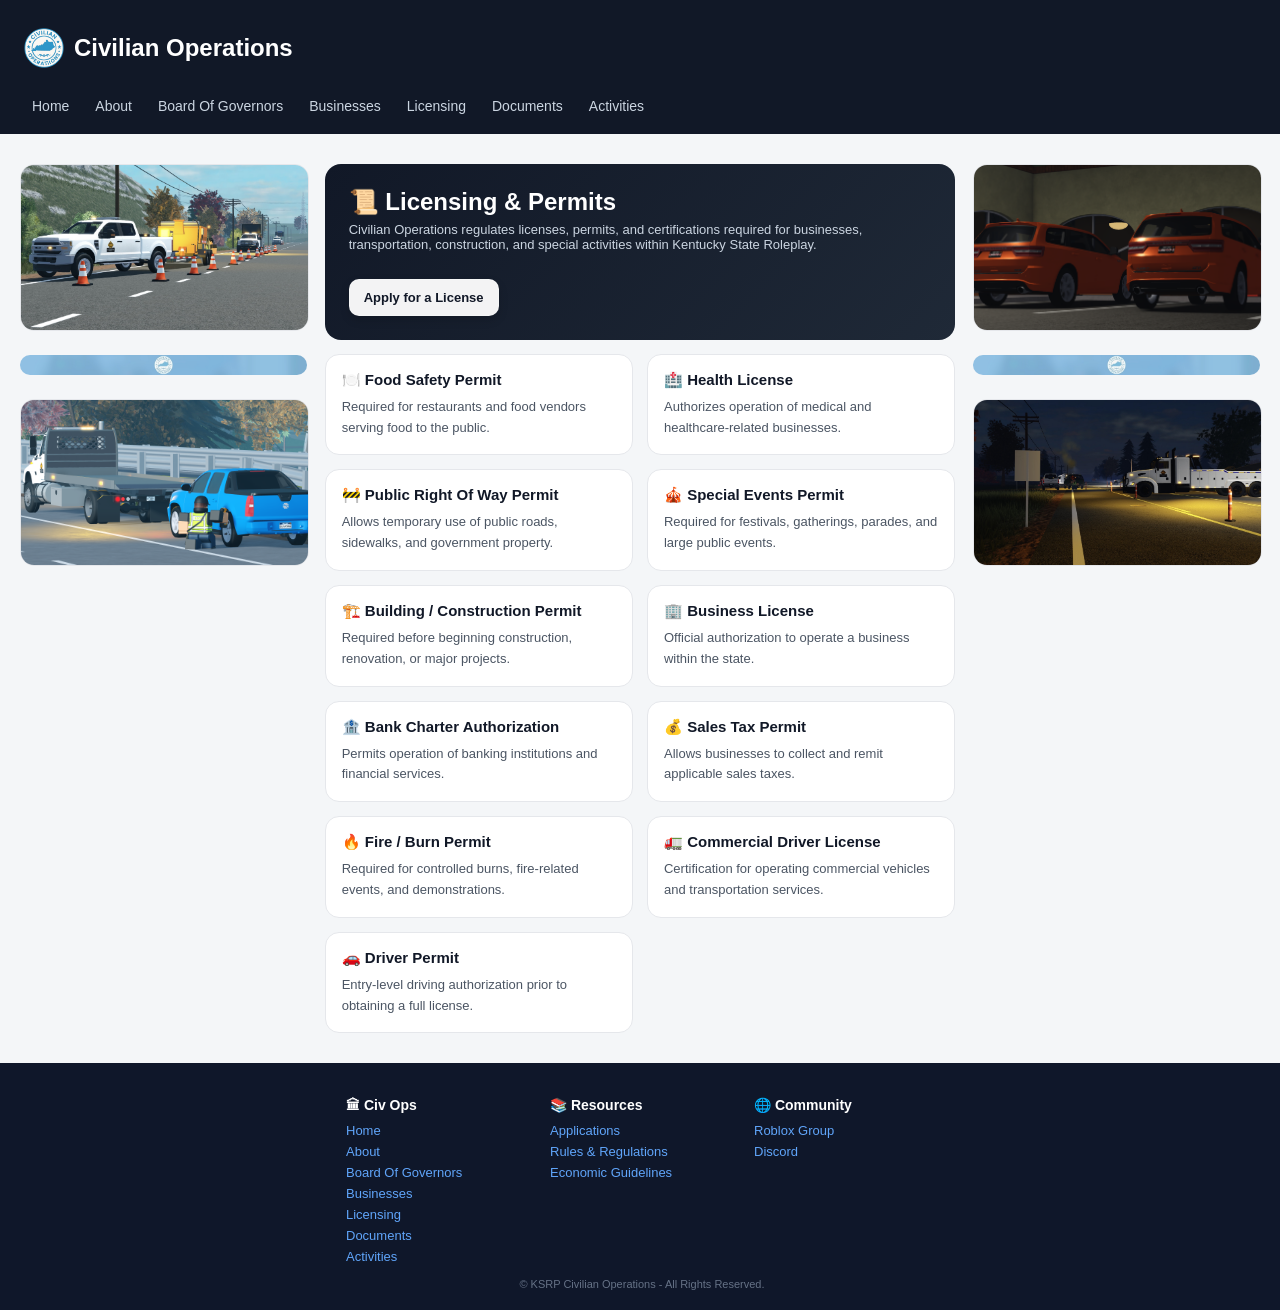
<file: licensing.html>
<!DOCTYPE html>
<html lang="en">
<head>
<meta charset="UTF-8">
<meta name="viewport" content="width=device-width, initial-scale=1.0">
<link rel="icon" type="image/png" href="loho.png">
<title>Licensing</title>

<meta property="og:title" content="Civilian Operations" />
<meta property="og:image" content="https://civilianoperations.ksrp.workers.dev/smallerlogo.png" />
<meta property="og:url" content="https://civilianoperations.ksrp.workers.dev/" />
<meta property="og:description" content="The civilian backbone of Kentucky State Roleplay. We manage realism, economy systems, businesses, and immersive RP structure." />
<meta property="og:type" content="website" />

<style>
:root {
  --bg: #f4f6f8;
  --text: #111827;
  --muted: #4b5563;
  --border: #e5e7eb;
}

html, body {
  height: 100%;
}

body {
  margin: 0;
  font-family: Arial, Helvetica, sans-serif;
  background: var(--bg);
  color: var(--text);
  display: flex;
  flex-direction: column;
}

/* HEADER */
header {
  background: #111827;
  color: white;
  padding: 14px 24px;
}

.header-top {
  display: flex;
  align-items: center;
  gap: 10px;
}

.header-top img {
  width: 40px;
  height: 40px;
  border-radius: 8px;
}

nav {
  margin-top: 10px;
  display: flex;
  flex-wrap: wrap;
  gap: 10px;
}

nav a {
  color: #cbd5e1;
  text-decoration: none;
  font-size: 14px;
  padding: 6px 8px;
  border-radius: 6px;
}

nav a:hover {
  background: rgba(255,255,255,0.1);
  color: white;
}

/* LAYOUT */
.wrapper {
  flex: 1;
  display: flex;
  justify-content: center;
}

.page {
  display: grid;
  grid-template-columns: 1fr 2.2fr 1fr;
  gap: 18px;
  max-width: 1400px;
  width: 100%;
  padding: 30px 20px;
}

.btn {
  display: inline-flex;
  align-items: center;
  gap: 6px;
  margin-top: 14px;
  margin-right: 10px;
  padding: 10px 14px;
  background: rgba(255, 255, 255, 0.95);
  color: #111827;
  border-radius: 10px;
  text-decoration: none;
  font-size: 13px;
  font-weight: 600;
  border: 1px solid rgba(255,255,255,0.2);
  cursor: pointer;
  transition: all 0.25s ease;
  box-shadow: 0 4px 10px rgba(0,0,0,0.15);
}

.btn:hover {
  transform: translateY(-3px) scale(1.02);
  background: #f9fafb;
  box-shadow: 0 10px 20px rgba(0,0,0,0.2);
}

/* SIDE */
.side {
  display: flex;
  flex-direction: column;
  gap: 18px;
}

.side img:not(.divider) {
  width: 100%;
  height: 165px;
  object-fit: cover;
  border-radius: 14px;
  border: 1px solid #e5e7eb;
  cursor: pointer;
  transition: 0.2s ease;
}

.side img:not(.divider):hover {
  transform: scale(1.03);
}

.divider {
  width: 100%;
  height: 20px;
  max-height: 20px;
  object-fit: cover;
  display: block;
  margin: 6px 0;
  opacity: 0.6;
  border-radius: 10px;
}

/* CENTER */
.content {
  display: flex;
  flex-direction: column;
  gap: 14px;
}

.hero {
  background: linear-gradient(135deg, #111827, #1f2937);
  color: white;
  border-radius: 16px;
  padding: 24px;
}

.hero h1 {
  margin: 0;
  font-size: 24px;
}

.hero p {
  margin-top: 6px;
  color: #cbd5e1;
  font-size: 13px;
}

/* LICENSE GRID */
.grid {
  display: grid;
  grid-template-columns: 1fr 1fr;
  gap: 14px;
}

.card {
  background: white;
  border: 1px solid var(--border);
  border-radius: 14px;
  padding: 16px;
  cursor: pointer;
  transition: 0.25s ease;
  overflow: hidden;
}

.card:hover {
  transform: translateY(-4px);
  border-color: #c7d2fe;
  box-shadow: 0 10px 20px rgba(0,0,0,0.08);
}

.card h3 {
  margin: 0 0 8px 0;
  font-size: 15px;
}

.card p {
  margin: 0;
  color: var(--muted);
  font-size: 13px;
  line-height: 1.6;
}

/* FOOTER */
footer {
  background: #0f172a;
  color: #94a3b8;
  padding: 20px 20px;
  margin-top: auto;
  display: flex;
  flex-direction: column;
}

.footer-grid {
  max-width: 1200px;
  margin: auto;
  display: grid;
  grid-template-columns: repeat(auto-fit, minmax(180px, 1fr));
  gap: 24px;
}

.footer-divider {
  max-width: 1200px;
  margin: 15px auto 10px;
  height: 1px;
  background: rgba(148, 163, 184, 0.2);
}

.footer-bottom {
  max-width: 1200px;
  width: 100%;
  margin: 0 auto;
  text-align: center;
  font-size: 11px;
  opacity: 0.65;
  padding-top: 8px;
  padding-left: 4px;
}

footer h3 {
  color: white;
  font-size: 14px;
  margin-bottom: 10px;
}

footer a {
  display: block;
  color: #60a5fa;
  text-decoration: none;
  font-size: 13px;
  margin-bottom: 6px;
  transition: 0.2s ease;
}

footer a:hover {
  color: #93c5fd;
  text-decoration: underline;
}

/* MODAL */
.modal {
  display: none;
  position: fixed;
  inset: 0;
  background: rgba(0,0,0,0.85);
  justify-content: center;
  align-items: center;
  z-index: 999;
}

.modal img {
  max-width: 90%;
  max-height: 90%;
  border-radius: 12px;
}

/* MOBILE */
@media (max-width: 900px) {
  .page {
    grid-template-columns: 1fr;
  }

  .grid {
    grid-template-columns: 1fr;
  }

  .footer-grid {
    grid-template-columns: 1fr;
    text-align: center;
  }

  footer {
    padding: 20px 10px;
  }

  .footer-bottom {
    padding-left: 0;
    text-align: center;
  }
}
</style>
</head>

<body>

<header>
  <div class="header-top">
    <img src="loho.png" alt="logo">
    <h2>Civilian Operations</h2>
  </div>

  <nav>
    <a href="index.html">Home</a>
    <a href="about.html">About</a>
    <a href="bog.html">Board Of Governors</a>
    <a href="businesses.html">Businesses</a>
    <a href="licensing.html">Licensing</a>
    <a href="documents.html">Documents</a>
    <a href="activities.html">Activities</a>
  </nav>
</header>

<div class="wrapper">
<div class="page">

  <!-- LEFT -->
  <div class="side">
    <img src="MedalTVRoblox20260307201844677.png" onclick="openImage(this.src)">
    <img class="divider" src="image.png">
    <img src="image1.png" onclick="openImage(this.src)">
  </div>

  <!-- CENTER -->
  <div class="content">

    <div class="hero">
      <h1>📜 Licensing & Permits</h1>
      <p>
        Civilian Operations regulates licenses, permits, and certifications
        required for businesses, transportation, construction, and special
        activities within Kentucky State Roleplay.
      </p>

      <a class="btn" href="https://discord.com/channels/1411836815174013048/1495585880692363344" target="_blank">Apply for a License</a>
    </div>

    <div class="grid">

      <div class="card">
        <h3>🍽️ Food Safety Permit</h3>
        <p>Required for restaurants and food vendors serving food to the public.</p>
      </div>

      <div class="card">
        <h3>🏥 Health License</h3>
        <p>Authorizes operation of medical and healthcare-related businesses.</p>
      </div>

      <div class="card">
        <h3>🚧 Public Right Of Way Permit</h3>
        <p>Allows temporary use of public roads, sidewalks, and government property.</p>
      </div>

      <div class="card">
        <h3>🎪 Special Events Permit</h3>
        <p>Required for festivals, gatherings, parades, and large public events.</p>
      </div>

      <div class="card">
        <h3>🏗️ Building / Construction Permit</h3>
        <p>Required before beginning construction, renovation, or major projects.</p>
      </div>

      <div class="card">
        <h3>🏢 Business License</h3>
        <p>Official authorization to operate a business within the state.</p>
      </div>

      <div class="card">
        <h3>🏦 Bank Charter Authorization</h3>
        <p>Permits operation of banking institutions and financial services.</p>
      </div>

      <div class="card">
        <h3>💰 Sales Tax Permit</h3>
        <p>Allows businesses to collect and remit applicable sales taxes.</p>
      </div>

      <div class="card">
        <h3>🔥 Fire / Burn Permit</h3>
        <p>Required for controlled burns, fire-related events, and demonstrations.</p>
      </div>

      <div class="card">
        <h3>🚛 Commercial Driver License</h3>
        <p>Certification for operating commercial vehicles and transportation services.</p>
      </div>

      <div class="card">
        <h3>🚗 Driver Permit</h3>
        <p>Entry-level driving authorization prior to obtaining a full license.</p>
      </div>

    </div>

  </div>

  <!-- RIGHT -->
  <div class="side">
    <img src="9xw23x9.png" onclick="openImage(this.src)">
    <img class="divider" src="image.png">
    <img src="MedalTVRoblox20260307200713770_-_Copy.png" onclick="openImage(this.src)">
  </div>

</div>
</div>

<footer>
  <div class="footer-grid">
    <div>
      <h3>🏛 Civ Ops</h3>
      <a href="index.html">Home</a>
      <a href="about.html">About</a>
      <a href="bog.html">Board Of Governors</a>
      <a href="businesses.html">Businesses</a>
      <a href="licensing.html">Licensing</a>
      <a href="documents.html">Documents</a>
      <a href="activities.html">Activities</a>
    </div>

    <div>
      <h3>📚 Resources</h3>
      <a href="https://discord.com/channels/1411836815174013048/1411846250092822539" target="_blank">Applications</a>
      <a href="https://docs.google.com/document/d/1Xyz_473by6sskYHBkjv5-yyr0QlATa8WGaIO-xJFGZ4/edit?usp=sharing" target="_blank">Rules & Regulations</a>
      <a href="https://docs.google.com/document/d/1YK7AHLKnuTsTiLnHeO7Ybr0RB37CluGGmw-sU-4mFeI/edit?usp=sharing" target="_blank">Economic Guidelines</a>
    </div>

    <div>
      <h3>🌐 Community</h3>
      <a href="https://www.roblox.com/communities/620380444/KSRP-Civilian-Operations#!/about" target="_blank">Roblox Group</a>
      <a href="https://discord.gg/59yaUTcSEj" target="_blank">Discord</a>
    </div>
  </div>
  <p class="footer-bottom">© KSRP Civilian Operations - All Rights Reserved.</p>
</footer>

<div class="modal" id="modal" onclick="closeImage(event)">
  <img id="imgPreview">
</div>

<script>
function openImage(src) {
  document.getElementById("modal").style.display = "flex";
  document.getElementById("imgPreview").src = src;
}

function closeImage(e) {
  if (e.target.id === "modal") {
    document.getElementById("modal").style.display = "none";
  }
}
</script>

</body>
</html>
</file>
